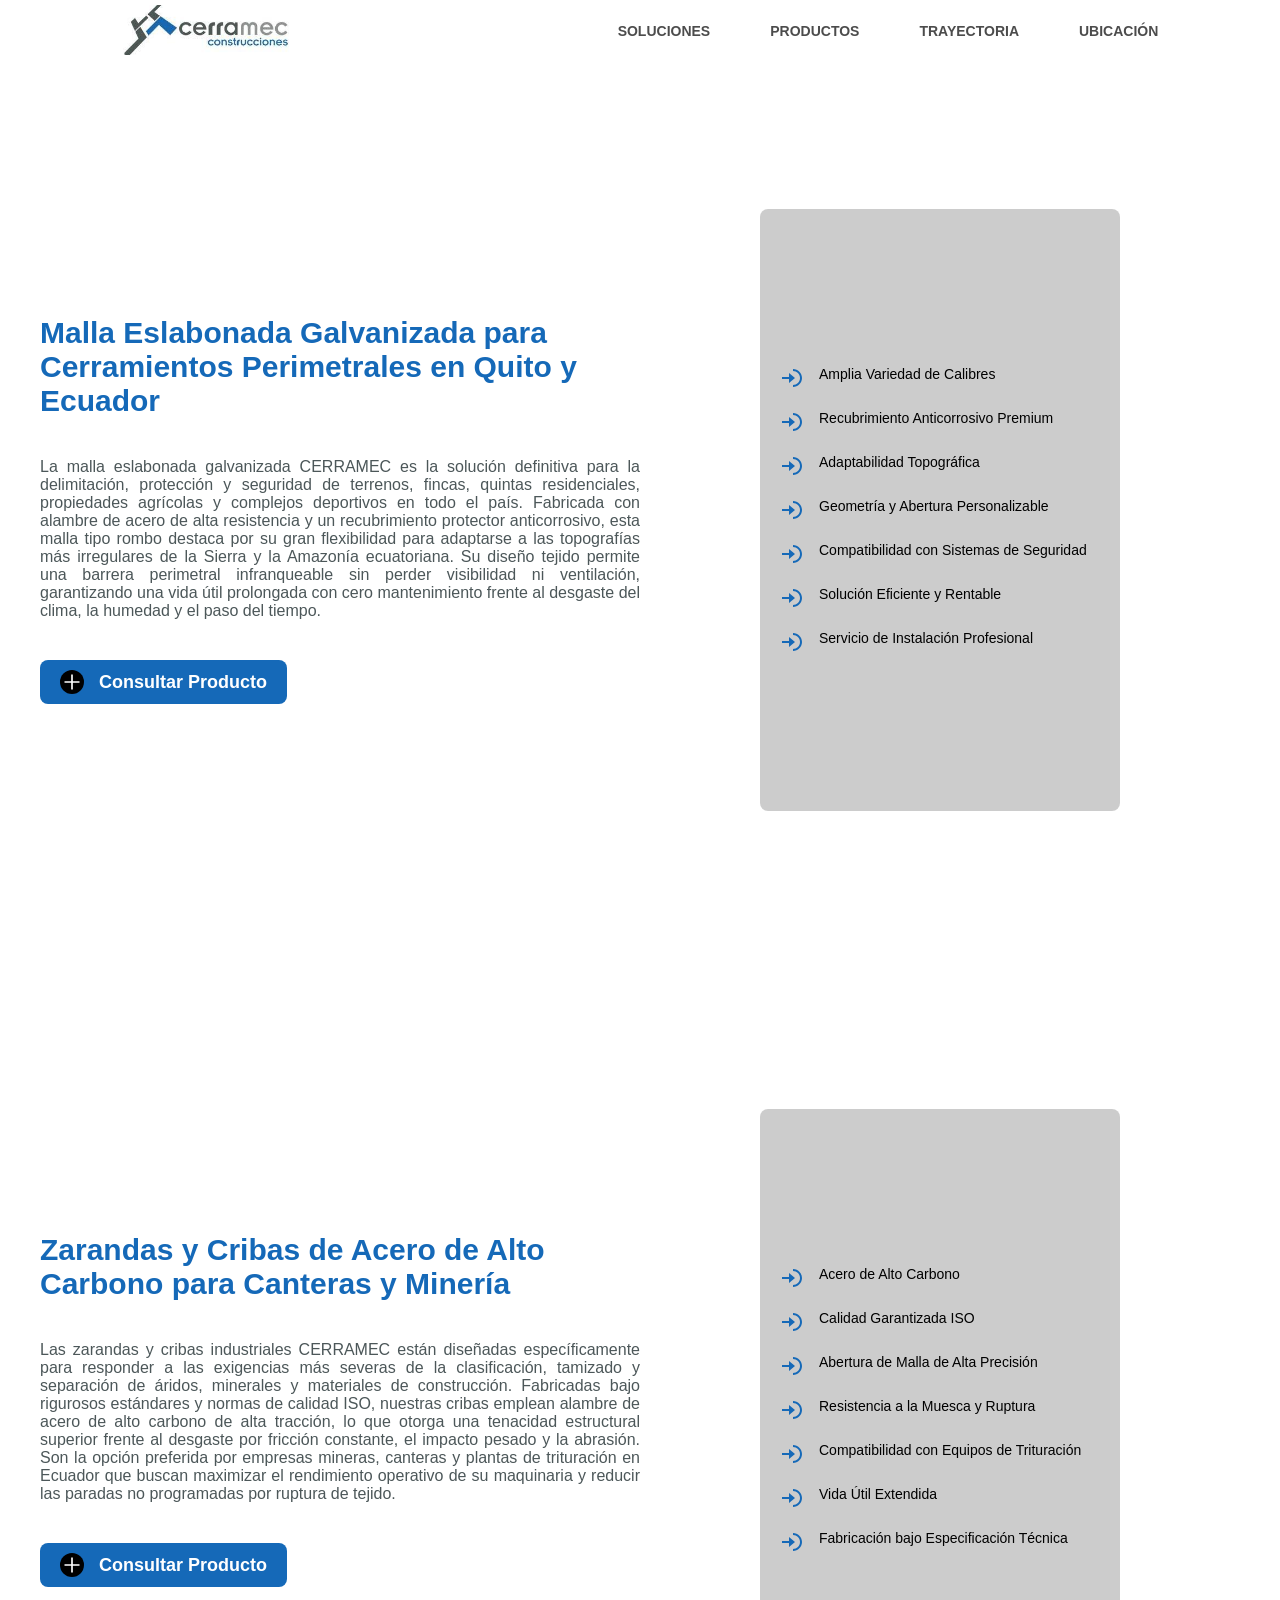
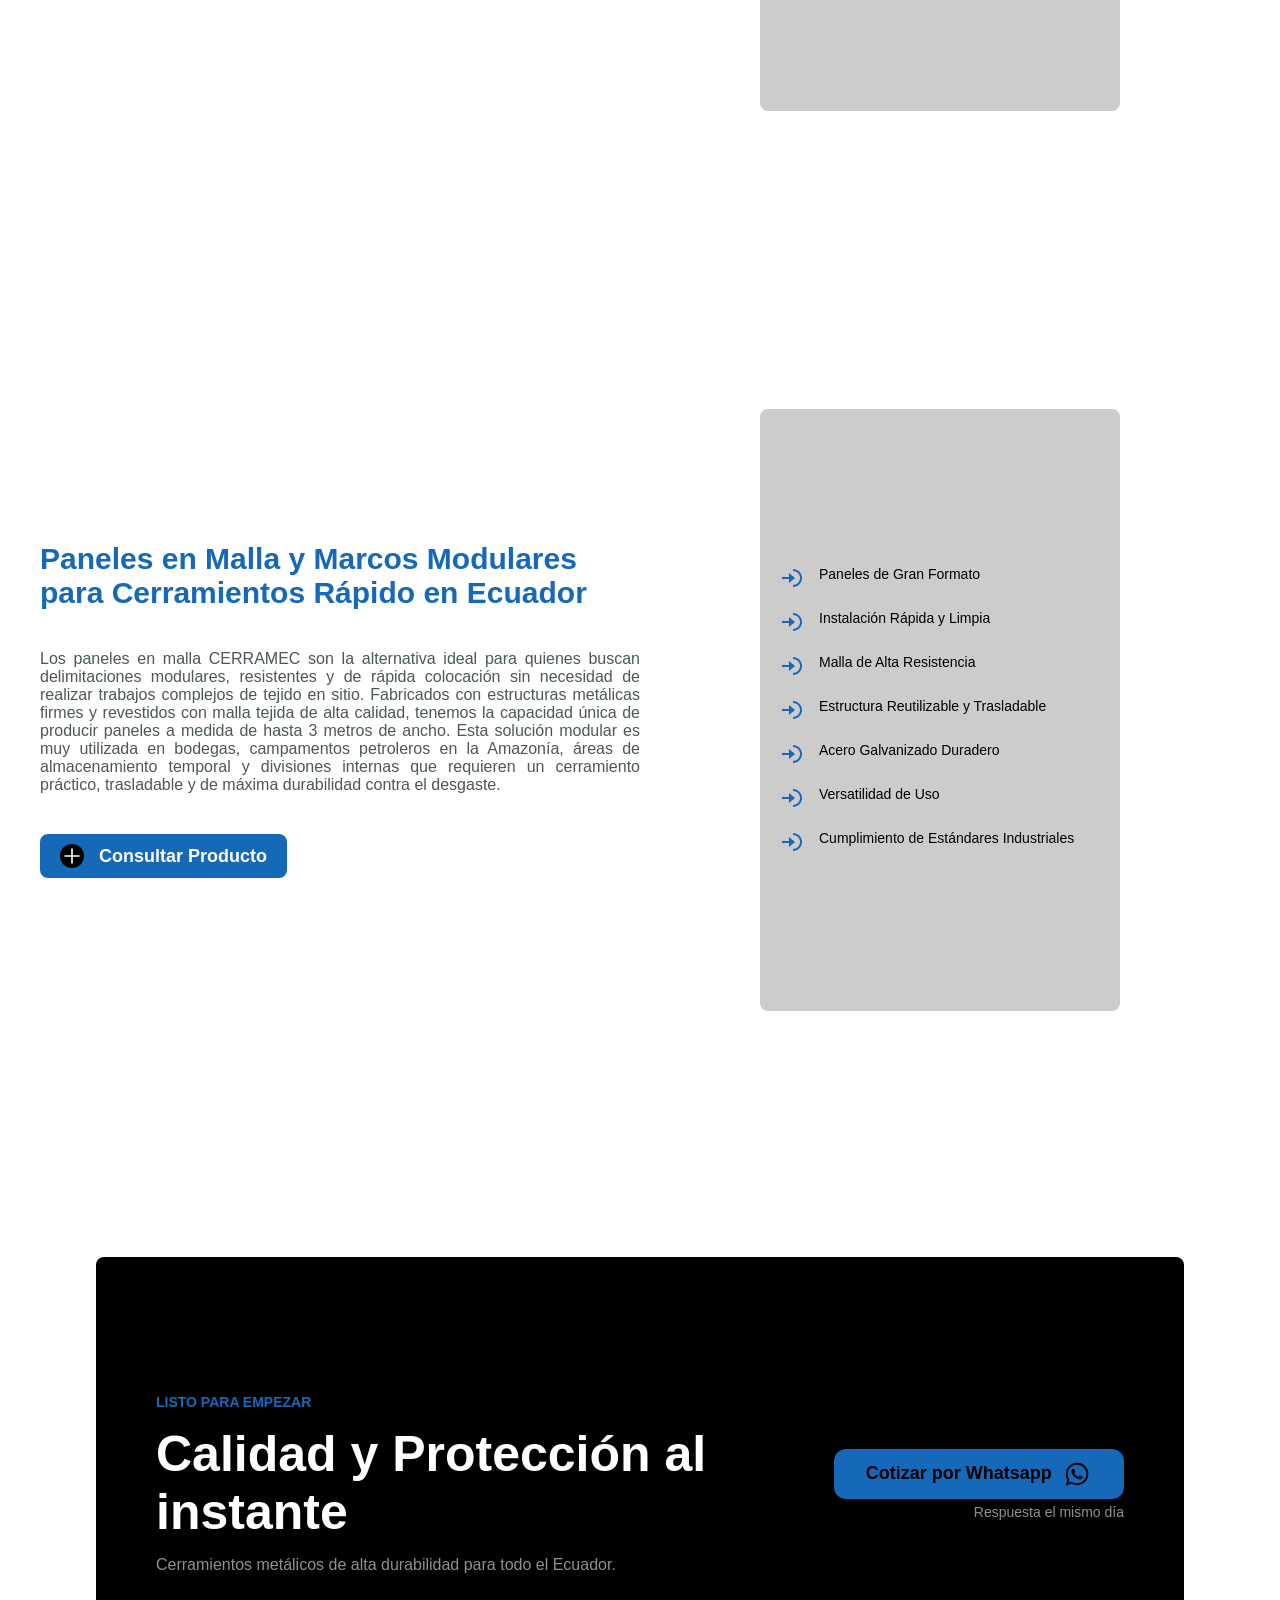
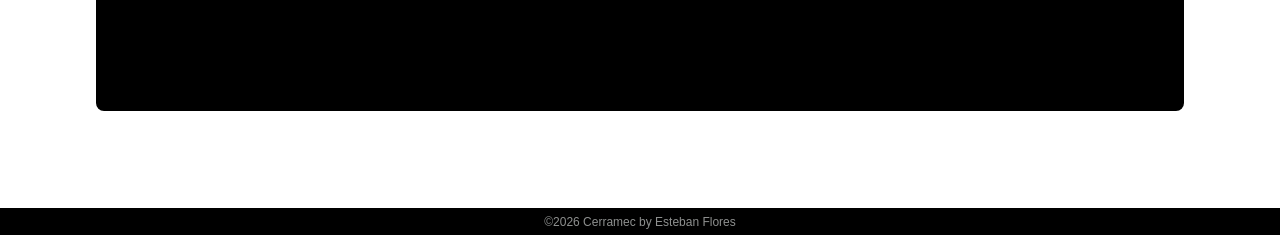
<file: pages/productos.html>
<!DOCTYPE html>
<html lang="en">

<head>
    <meta charset="UTF-8">
    <meta name="viewport" content="width=device-width, initial-scale=1.0">
    <link rel="shortcut icon" href="../img/brand/cico.ico" type="image/x-icon">
    <link rel="stylesheet" href="../css/compound.css">
    <link rel="stylesheet" href="../css/productos.css">
    <title>CERRAMEC | Productos</title>
</head>

<body>
    <main>
        <nav class="navegador">
            <div class="brand">
                <img src="../img/brand/cerra brand.jpeg" alt="logo de Cerramec Construcciones">
            </div>
            <ul class="menu-nav">
                <li><a href="soluciones.html" class="selector">Soluciones</a></li>
                <li><a href="#" class="selector">Productos</a>
                    <ul class="dropdown">
                        <li class="drop"><a href="productos.html#malla" class="op-product">Mallas</a></li>
                        <li class="drop"><a href="productos.html#criba" class="op-product">Zarandas</a></li>
                        <li class="drop"><a href="productos.html#panel" class="op-product">Paneles</a></li>
                    </ul>
                </li>
                <li><a href="trayectoria.html" class="selector">Trayectoria</a></li>
                <li><a href="ubicacion.html" class="selector">Ubicación</a></li>

            </ul>
            <div class="menu-boton"><svg xmlns="http://www.w3.org/2000/svg" width="24" height="24" fill="currentColor"
                    viewBox="0 0 24 24">
                    <!--Boxicons v3.0.8 https://boxicons.com | License  https://docs.boxicons.com/free-->
                    <path
                        d="M5 3a2 2 0 1 0 0 4 2 2 0 1 0 0-4m7 0a2 2 0 1 0 0 4 2 2 0 1 0 0-4m7 0a2 2 0 1 0 0 4 2 2 0 1 0 0-4M5 10a2 2 0 1 0 0 4 2 2 0 1 0 0-4m7 0a2 2 0 1 0 0 4 2 2 0 1 0 0-4m7 0a2 2 0 1 0 0 4 2 2 0 1 0 0-4M5 17a2 2 0 1 0 0 4 2 2 0 1 0 0-4m7 0a2 2 0 1 0 0 4 2 2 0 1 0 0-4m7.33 0a2 2 0 1 0 0 4 2 2 0 1 0 0-4">
                    </path>
                </svg></div>
            <ul class="slidebar">
                <li><a href="soluciones.html">Soluciones</a></li>
                <li><a href="#">Productos</a>
                    <ul class="subdropdown">
                        <li class="subdrop"><a href="productos.html#malla">Mallas</a></li>
                        <li class="subdrop"><a href="productos.html#criba">Zarandas</a></li>
                        <li class="subdrop"><a href="productos.html#panel">Paneles</a></li>
                    </ul>
                </li>
                <li><a href="trayectoria.html">Trayectoria</a></li>
                <li><a href="ubicacion.html">Ubicación</a></li>
            </ul>
        </nav>
        <section class="product-section">
            <div class="producto" id="malla">
                <div class="product-left">
                    <h2 class="title">Malla Eslabonada Galvanizada para Cerramientos Perimetrales en Quito y Ecuador
                    </h2>
                    <p class="copy-product">La malla eslabonada galvanizada CERRAMEC es la solución definitiva para la
                        delimitación, protección y seguridad de terrenos, fincas, quintas residenciales, propiedades
                        agrícolas y complejos deportivos en todo el país. Fabricada con alambre de acero de alta
                        resistencia y un recubrimiento protector anticorrosivo, esta malla tipo rombo destaca por su
                        gran flexibilidad para adaptarse a las topografías más irregulares de la Sierra y la Amazonía
                        ecuatoriana. Su diseño tejido permite una barrera perimetral infranqueable sin perder
                        visibilidad ni ventilación, garantizando una vida útil prolongada con cero mantenimiento frente
                        al desgaste del clima, la humedad y el paso del tiempo.</p>
                    <a href="#" class="product-cta"><svg xmlns="http://www.w3.org/2000/svg" width="24" height="24"
                            fill="currentColor" viewBox="0 0 24 24">
                            <!--Boxicons v3.0.8 https://boxicons.com | License  https://docs.boxicons.com/free-->
                            <path d="M3 13h8v8h2v-8h8v-2h-8V3h-2v8H3z"></path>
                        </svg> Consultar Producto</a>
                </div>
                <div class="list">
                    <ul class="product-right">
                        <li><svg xmlns="http://www.w3.org/2000/svg" width="24" height="24" fill="currentColor"
                                viewBox="0 0 24 24">
                                <!--Boxicons v3.0.8 https://boxicons.com | License  https://docs.boxicons.com/free-->
                                <path d="m9 17 6-5-6-5v4H2v2h7z"></path>
                                <path d="M13 3v2c3.86 0 7 3.14 7 7s-3.14 7-7 7v2c4.96 0 9-4.04 9-9s-4.04-9-9-9"></path>
                            </svg>Amplia Variedad de Calibres</li>
                        <li><svg xmlns="http://www.w3.org/2000/svg" width="24" height="24" fill="currentColor"
                                viewBox="0 0 24 24">
                                <!--Boxicons v3.0.8 https://boxicons.com | License  https://docs.boxicons.com/free-->
                                <path d="m9 17 6-5-6-5v4H2v2h7z"></path>
                                <path d="M13 3v2c3.86 0 7 3.14 7 7s-3.14 7-7 7v2c4.96 0 9-4.04 9-9s-4.04-9-9-9"></path>
                            </svg>Recubrimiento Anticorrosivo Premium</li>
                        <li><svg xmlns="http://www.w3.org/2000/svg" width="24" height="24" fill="currentColor"
                                viewBox="0 0 24 24">
                                <!--Boxicons v3.0.8 https://boxicons.com | License  https://docs.boxicons.com/free-->
                                <path d="m9 17 6-5-6-5v4H2v2h7z"></path>
                                <path d="M13 3v2c3.86 0 7 3.14 7 7s-3.14 7-7 7v2c4.96 0 9-4.04 9-9s-4.04-9-9-9"></path>
                            </svg>Adaptabilidad Topográfica</li>
                        <li><svg xmlns="http://www.w3.org/2000/svg" width="24" height="24" fill="currentColor"
                                viewBox="0 0 24 24">
                                <!--Boxicons v3.0.8 https://boxicons.com | License  https://docs.boxicons.com/free-->
                                <path d="m9 17 6-5-6-5v4H2v2h7z"></path>
                                <path d="M13 3v2c3.86 0 7 3.14 7 7s-3.14 7-7 7v2c4.96 0 9-4.04 9-9s-4.04-9-9-9"></path>
                            </svg>Geometría y Abertura Personalizable</li>
                        <li><svg xmlns="http://www.w3.org/2000/svg" width="24" height="24" fill="currentColor"
                                viewBox="0 0 24 24">
                                <!--Boxicons v3.0.8 https://boxicons.com | License  https://docs.boxicons.com/free-->
                                <path d="m9 17 6-5-6-5v4H2v2h7z"></path>
                                <path d="M13 3v2c3.86 0 7 3.14 7 7s-3.14 7-7 7v2c4.96 0 9-4.04 9-9s-4.04-9-9-9"></path>
                            </svg>Compatibilidad con Sistemas de Seguridad</li>
                        <li><svg xmlns="http://www.w3.org/2000/svg" width="24" height="24" fill="currentColor"
                                viewBox="0 0 24 24">
                                <!--Boxicons v3.0.8 https://boxicons.com | License  https://docs.boxicons.com/free-->
                                <path d="m9 17 6-5-6-5v4H2v2h7z"></path>
                                <path d="M13 3v2c3.86 0 7 3.14 7 7s-3.14 7-7 7v2c4.96 0 9-4.04 9-9s-4.04-9-9-9"></path>
                            </svg>Solución Eficiente y Rentable</li>
                        <li><svg xmlns="http://www.w3.org/2000/svg" width="24" height="24" fill="currentColor"
                                viewBox="0 0 24 24">
                                <!--Boxicons v3.0.8 https://boxicons.com | License  https://docs.boxicons.com/free-->
                                <path d="m9 17 6-5-6-5v4H2v2h7z"></path>
                                <path d="M13 3v2c3.86 0 7 3.14 7 7s-3.14 7-7 7v2c4.96 0 9-4.04 9-9s-4.04-9-9-9"></path>
                            </svg>Servicio de Instalación Profesional</li>
                    </ul>
                </div>
            </div>
            <div class="producto" id="criba">
                <div class="product-left">
                    <h2 class="title">Zarandas y Cribas de Acero de Alto Carbono para Canteras y Minería</h2>
                    <p class="copy-product">Las zarandas y cribas industriales CERRAMEC están diseñadas específicamente
                        para responder a las exigencias más severas de la clasificación, tamizado y separación de
                        áridos, minerales y materiales de construcción. Fabricadas bajo rigurosos estándares y normas de
                        calidad ISO, nuestras cribas emplean alambre de acero de alto carbono de alta tracción, lo que
                        otorga una tenacidad estructural superior frente al desgaste por fricción constante, el impacto
                        pesado y la abrasión. Son la opción preferida por empresas mineras, canteras y plantas de
                        trituración en Ecuador que buscan maximizar el rendimiento operativo de su maquinaria y reducir
                        las paradas no programadas por ruptura de tejido.</p>
                    <a href="#" class="product-cta"><svg xmlns="http://www.w3.org/2000/svg" width="24" height="24"
                            fill="currentColor" viewBox="0 0 24 24">
                            <!--Boxicons v3.0.8 https://boxicons.com | License  https://docs.boxicons.com/free-->
                            <path d="M3 13h8v8h2v-8h8v-2h-8V3h-2v8H3z"></path>
                        </svg> Consultar Producto</a>
                </div>
                <div class="list">
                    <ul class="product-right">
                        <li><svg xmlns="http://www.w3.org/2000/svg" width="24" height="24" fill="currentColor"
                                viewBox="0 0 24 24">
                                <!--Boxicons v3.0.8 https://boxicons.com | License  https://docs.boxicons.com/free-->
                                <path d="m9 17 6-5-6-5v4H2v2h7z"></path>
                                <path d="M13 3v2c3.86 0 7 3.14 7 7s-3.14 7-7 7v2c4.96 0 9-4.04 9-9s-4.04-9-9-9"></path>
                            </svg>Acero de Alto Carbono</li>
                        <li><svg xmlns="http://www.w3.org/2000/svg" width="24" height="24" fill="currentColor"
                                viewBox="0 0 24 24">
                                <!--Boxicons v3.0.8 https://boxicons.com | License  https://docs.boxicons.com/free-->
                                <path d="m9 17 6-5-6-5v4H2v2h7z"></path>
                                <path d="M13 3v2c3.86 0 7 3.14 7 7s-3.14 7-7 7v2c4.96 0 9-4.04 9-9s-4.04-9-9-9"></path>
                            </svg>Calidad Garantizada ISO</li>
                        <li><svg xmlns="http://www.w3.org/2000/svg" width="24" height="24" fill="currentColor"
                                viewBox="0 0 24 24">
                                <!--Boxicons v3.0.8 https://boxicons.com | License  https://docs.boxicons.com/free-->
                                <path d="m9 17 6-5-6-5v4H2v2h7z"></path>
                                <path d="M13 3v2c3.86 0 7 3.14 7 7s-3.14 7-7 7v2c4.96 0 9-4.04 9-9s-4.04-9-9-9"></path>
                            </svg>Abertura de Malla de Alta Precisión</li>
                        <li><svg xmlns="http://www.w3.org/2000/svg" width="24" height="24" fill="currentColor"
                                viewBox="0 0 24 24">
                                <!--Boxicons v3.0.8 https://boxicons.com | License  https://docs.boxicons.com/free-->
                                <path d="m9 17 6-5-6-5v4H2v2h7z"></path>
                                <path d="M13 3v2c3.86 0 7 3.14 7 7s-3.14 7-7 7v2c4.96 0 9-4.04 9-9s-4.04-9-9-9"></path>
                            </svg>Resistencia a la Muesca y Ruptura</li>
                        <li><svg xmlns="http://www.w3.org/2000/svg" width="24" height="24" fill="currentColor"
                                viewBox="0 0 24 24">
                                <!--Boxicons v3.0.8 https://boxicons.com | License  https://docs.boxicons.com/free-->
                                <path d="m9 17 6-5-6-5v4H2v2h7z"></path>
                                <path d="M13 3v2c3.86 0 7 3.14 7 7s-3.14 7-7 7v2c4.96 0 9-4.04 9-9s-4.04-9-9-9"></path>
                            </svg>Compatibilidad con Equipos de Trituración</li>
                        <li><svg xmlns="http://www.w3.org/2000/svg" width="24" height="24" fill="currentColor"
                                viewBox="0 0 24 24">
                                <!--Boxicons v3.0.8 https://boxicons.com | License  https://docs.boxicons.com/free-->
                                <path d="m9 17 6-5-6-5v4H2v2h7z"></path>
                                <path d="M13 3v2c3.86 0 7 3.14 7 7s-3.14 7-7 7v2c4.96 0 9-4.04 9-9s-4.04-9-9-9"></path>
                            </svg>Vida Útil Extendida</li>
                        <li><svg xmlns="http://www.w3.org/2000/svg" width="24" height="24" fill="currentColor"
                                viewBox="0 0 24 24">
                                <!--Boxicons v3.0.8 https://boxicons.com | License  https://docs.boxicons.com/free-->
                                <path d="m9 17 6-5-6-5v4H2v2h7z"></path>
                                <path d="M13 3v2c3.86 0 7 3.14 7 7s-3.14 7-7 7v2c4.96 0 9-4.04 9-9s-4.04-9-9-9"></path>
                            </svg>Fabricación bajo Especificación Técnica</li>
                    </ul>
                </div>
            </div>
            <div class="producto" id="panel">
                <div class="product-left">
                    <h2 class="title">Paneles en Malla y Marcos Modulares para Cerramientos Rápido en Ecuador</h2>
                    <p class="copy-product">Los paneles en malla CERRAMEC son la alternativa ideal para quienes buscan
                        delimitaciones modulares, resistentes y de rápida colocación sin necesidad de realizar trabajos
                        complejos de tejido en sitio. Fabricados con estructuras metálicas firmes y revestidos con malla
                        tejida de alta calidad, tenemos la capacidad única de producir paneles a medida de hasta 3
                        metros de ancho. Esta solución modular es muy utilizada en bodegas, campamentos petroleros en la
                        Amazonía, áreas de almacenamiento temporal y divisiones internas que requieren un cerramiento
                        práctico, trasladable y de máxima durabilidad contra el desgaste.</p>
                    <a href="#" class="product-cta"><svg xmlns="http://www.w3.org/2000/svg" width="24" height="24"
                            fill="currentColor" viewBox="0 0 24 24">
                            <!--Boxicons v3.0.8 https://boxicons.com | License  https://docs.boxicons.com/free-->
                            <path d="M3 13h8v8h2v-8h8v-2h-8V3h-2v8H3z"></path>
                        </svg> Consultar Producto</a>
                </div>
                <div class="list">
                    <ul class="product-right">
                        <li><svg xmlns="http://www.w3.org/2000/svg" width="24" height="24" fill="currentColor"
                                viewBox="0 0 24 24">
                                <!--Boxicons v3.0.8 https://boxicons.com | License  https://docs.boxicons.com/free-->
                                <path d="m9 17 6-5-6-5v4H2v2h7z"></path>
                                <path d="M13 3v2c3.86 0 7 3.14 7 7s-3.14 7-7 7v2c4.96 0 9-4.04 9-9s-4.04-9-9-9"></path>
                            </svg>Paneles de Gran Formato</li>
                        <li><svg xmlns="http://www.w3.org/2000/svg" width="24" height="24" fill="currentColor"
                                viewBox="0 0 24 24">
                                <!--Boxicons v3.0.8 https://boxicons.com | License  https://docs.boxicons.com/free-->
                                <path d="m9 17 6-5-6-5v4H2v2h7z"></path>
                                <path d="M13 3v2c3.86 0 7 3.14 7 7s-3.14 7-7 7v2c4.96 0 9-4.04 9-9s-4.04-9-9-9"></path>
                            </svg>Instalación Rápida y Limpia</li>
                        <li><svg xmlns="http://www.w3.org/2000/svg" width="24" height="24" fill="currentColor"
                                viewBox="0 0 24 24">
                                <!--Boxicons v3.0.8 https://boxicons.com | License  https://docs.boxicons.com/free-->
                                <path d="m9 17 6-5-6-5v4H2v2h7z"></path>
                                <path d="M13 3v2c3.86 0 7 3.14 7 7s-3.14 7-7 7v2c4.96 0 9-4.04 9-9s-4.04-9-9-9"></path>
                            </svg>Malla de Alta Resistencia</li>
                        <li><svg xmlns="http://www.w3.org/2000/svg" width="24" height="24" fill="currentColor"
                                viewBox="0 0 24 24">
                                <!--Boxicons v3.0.8 https://boxicons.com | License  https://docs.boxicons.com/free-->
                                <path d="m9 17 6-5-6-5v4H2v2h7z"></path>
                                <path d="M13 3v2c3.86 0 7 3.14 7 7s-3.14 7-7 7v2c4.96 0 9-4.04 9-9s-4.04-9-9-9"></path>
                            </svg>Estructura Reutilizable y Trasladable</li>
                        <li><svg xmlns="http://www.w3.org/2000/svg" width="24" height="24" fill="currentColor"
                                viewBox="0 0 24 24">
                                <!--Boxicons v3.0.8 https://boxicons.com | License  https://docs.boxicons.com/free-->
                                <path d="m9 17 6-5-6-5v4H2v2h7z"></path>
                                <path d="M13 3v2c3.86 0 7 3.14 7 7s-3.14 7-7 7v2c4.96 0 9-4.04 9-9s-4.04-9-9-9"></path>
                            </svg>Acero Galvanizado Duradero</li>
                        <li><svg xmlns="http://www.w3.org/2000/svg" width="24" height="24" fill="currentColor"
                                viewBox="0 0 24 24">
                                <!--Boxicons v3.0.8 https://boxicons.com | License  https://docs.boxicons.com/free-->
                                <path d="m9 17 6-5-6-5v4H2v2h7z"></path>
                                <path d="M13 3v2c3.86 0 7 3.14 7 7s-3.14 7-7 7v2c4.96 0 9-4.04 9-9s-4.04-9-9-9"></path>
                            </svg>Versatilidad de Uso</li>
                        <li><svg xmlns="http://www.w3.org/2000/svg" width="24" height="24" fill="currentColor"
                                viewBox="0 0 24 24">
                                <!--Boxicons v3.0.8 https://boxicons.com | License  https://docs.boxicons.com/free-->
                                <path d="m9 17 6-5-6-5v4H2v2h7z"></path>
                                <path d="M13 3v2c3.86 0 7 3.14 7 7s-3.14 7-7 7v2c4.96 0 9-4.04 9-9s-4.04-9-9-9"></path>
                            </svg>Cumplimiento de Estándares Industriales</li>
                    </ul>
                </div>
            </div>
        </section>

        <footer class="footer-section">
            <div class="subfooter">
                <div class="card-footer">
                    <div class="left-footer">
                        <p class="clap"> Listo para empezar
                        </p>
                        <h3 class="title">Calidad y Protección al instante</h3>
                        <p class="descrip">Cerramientos metálicos de alta durabilidad para todo el Ecuador.
                        </p>
                    </div>
                    <div class="right-footer">
                        <a href="https://wa.me/593994914872" class="cta-footer" target="_blank">Cotizar por Whatsapp
                            <svg xmlns="http://www.w3.org/2000/svg" width="24" height="24" fill="currentColor"
                                viewBox="0 0 24 24">
                                <!--Boxicons v3.0.8 https://boxicons.com | License  https://docs.boxicons.com/free-->
                                <path fill-rule="evenodd"
                                    d="M18.403 5.633A8.92 8.92 0 0 0 12.053 3c-4.948 0-8.976 4.027-8.978 8.977 0 1.582.413 3.126 1.198 4.488L3 21.116l4.759-1.249a9 9 0 0 0 4.29 1.093h.004c4.947 0 8.975-4.027 8.977-8.977a8.93 8.93 0 0 0-2.627-6.35m-6.35 13.812h-.003a7.45 7.45 0 0 1-3.798-1.041l-.272-.162-2.824.741.753-2.753-.177-.282a7.45 7.45 0 0 1-1.141-3.971c.002-4.114 3.349-7.461 7.465-7.461a7.4 7.4 0 0 1 5.275 2.188 7.42 7.42 0 0 1 2.183 5.279c-.002 4.114-3.349 7.462-7.461 7.462m4.093-5.589c-.225-.113-1.327-.655-1.533-.73s-.354-.112-.504.112-.58.729-.711.879-.262.168-.486.056-.947-.349-1.804-1.113c-.667-.595-1.117-1.329-1.248-1.554s-.014-.346.099-.458c.101-.1.224-.262.336-.393s.149-.224.224-.374.038-.281-.019-.393c-.056-.113-.505-1.217-.692-1.666-.181-.435-.366-.377-.504-.383a10 10 0 0 0-.429-.008.83.83 0 0 0-.599.28c-.206.225-.785.767-.785 1.871s.804 2.171.916 2.321 1.582 2.415 3.832 3.387c.536.231.954.369 1.279.473.537.171 1.026.146 1.413.089.431-.064 1.327-.542 1.514-1.066s.187-.973.131-1.067-.207-.151-.43-.263"
                                    clip-rule="evenodd"></path>
                            </svg></a>
                        <p class="subcta">Respuesta el mismo día</p>
                    </div>
                </div>
            </div>
            <div class="copyright">
                <p>&copy;2026 Cerramec by Esteban Flores</p>
            </div>
        </footer>
    </main>
    <script src="../js/compound.js"></script>
    <script src="#"></script>
</body>

</html>
</file>
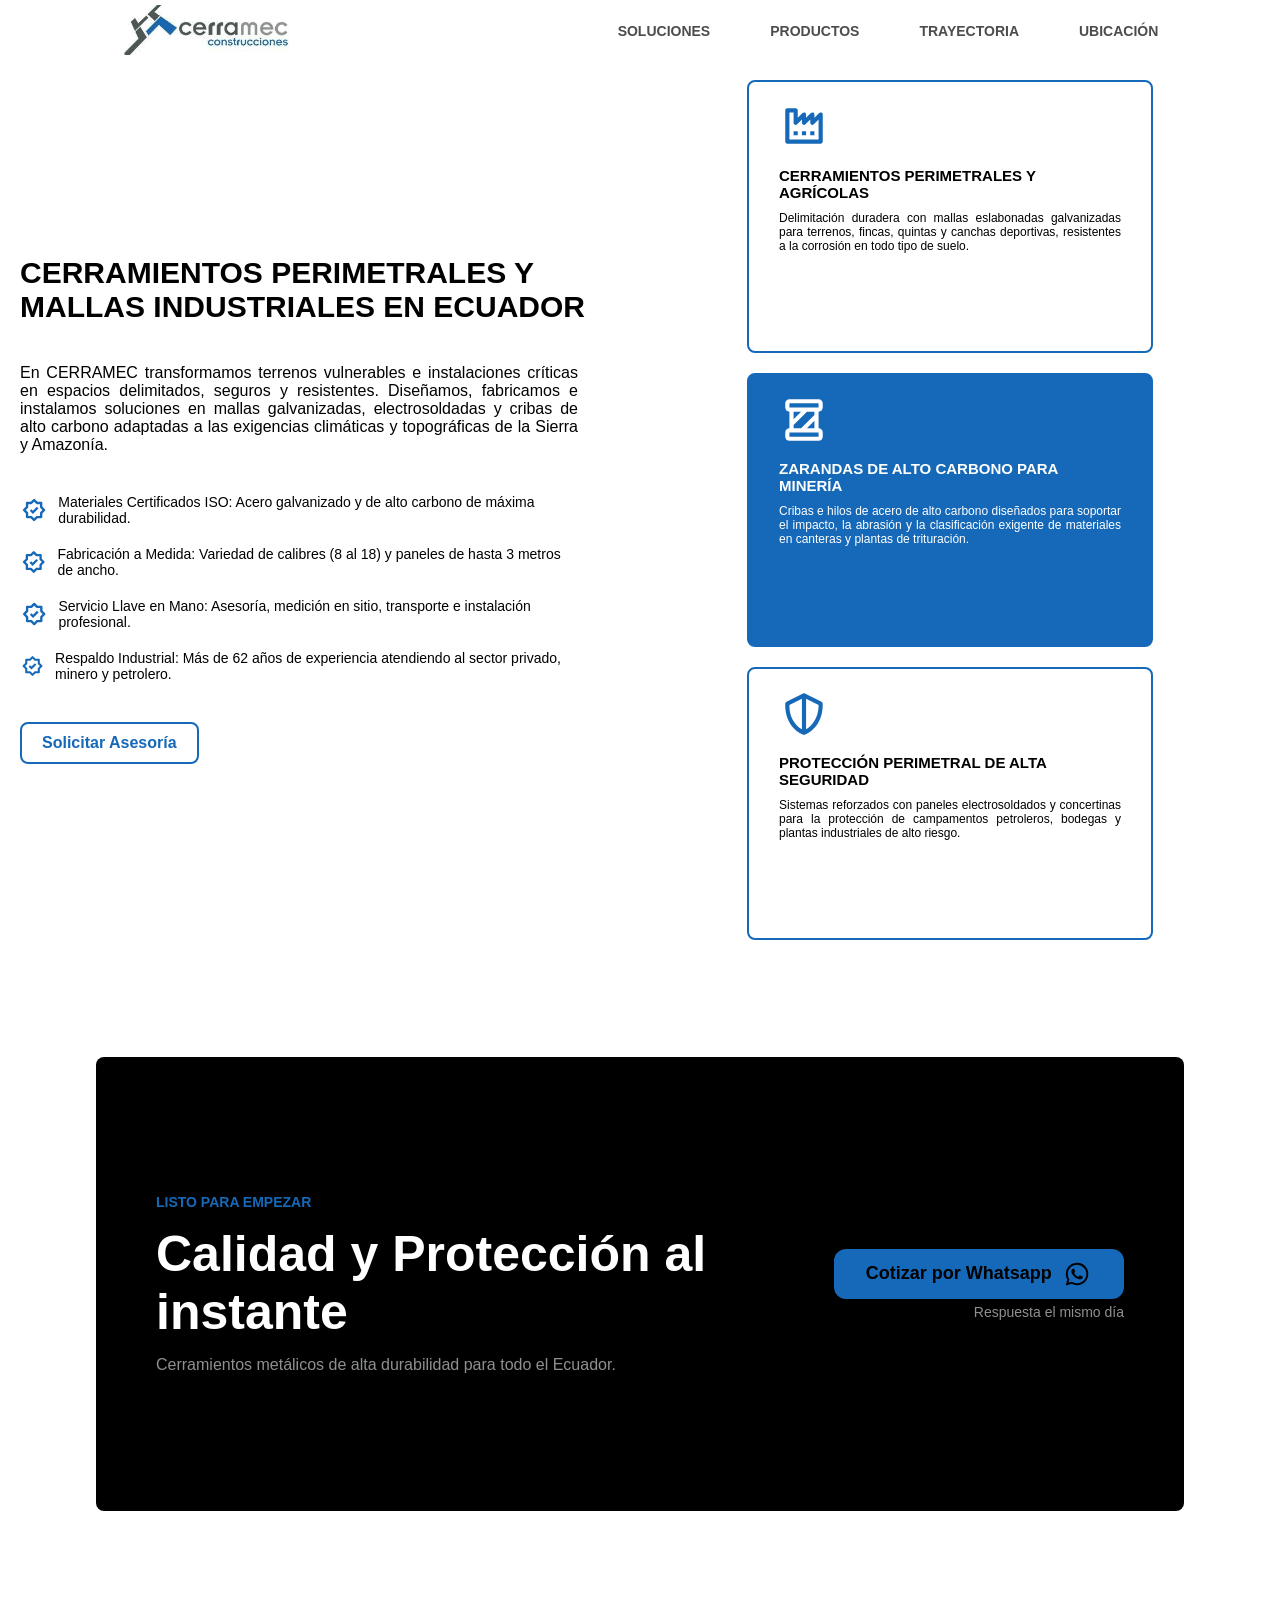
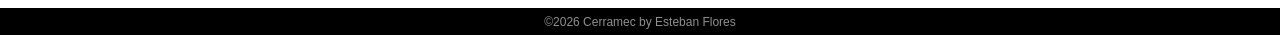
<file: pages/soluciones.html>
<!DOCTYPE html>
<html lang="en">

<head>
    <meta charset="UTF-8">
    <meta name="viewport" content="width=device-width, initial-scale=1.0">
    <link rel="shortcut icon" href="../img/brand/cico.ico" type="image/x-icon">
    <link rel="stylesheet" href="../css/compound.css">
    <link rel="stylesheet" href="../css/solu.css">
    <title>CERRAMEC | Soluciones</title>
</head>

<body>
    <main>
        <nav class="navegador">
            <div class="brand">
                <img src="../img/brand/cerra brand.jpeg" alt="logo de Cerramec Construcciones">
            </div>
            <ul class="menu-nav">
                <li><a href="soluciones.html" class="selector">Soluciones</a></li>
                <li><a href="#" class="selector">Productos</a>
                    <ul class="dropdown">
                        <li class="drop"><a href="productos.html#malla" class="op-product">Mallas</a></li>
                        <li class="drop"><a href="productos.html#criba" class="op-product">Zarandas</a></li>
                        <li class="drop"><a href="productos.html#panel" class="op-product">Paneles</a></li>
                    </ul>
                </li>
                <li><a href="trayectoria.html" class="selector">Trayectoria</a></li>
                <li><a href="ubicacion.html" class="selector">Ubicación</a></li>

            </ul>
            <div class="menu-boton"><svg xmlns="http://www.w3.org/2000/svg" width="24" height="24" fill="currentColor"
                    viewBox="0 0 24 24">
                    <!--Boxicons v3.0.8 https://boxicons.com | License  https://docs.boxicons.com/free-->
                    <path
                        d="M5 3a2 2 0 1 0 0 4 2 2 0 1 0 0-4m7 0a2 2 0 1 0 0 4 2 2 0 1 0 0-4m7 0a2 2 0 1 0 0 4 2 2 0 1 0 0-4M5 10a2 2 0 1 0 0 4 2 2 0 1 0 0-4m7 0a2 2 0 1 0 0 4 2 2 0 1 0 0-4m7 0a2 2 0 1 0 0 4 2 2 0 1 0 0-4M5 17a2 2 0 1 0 0 4 2 2 0 1 0 0-4m7 0a2 2 0 1 0 0 4 2 2 0 1 0 0-4m7.33 0a2 2 0 1 0 0 4 2 2 0 1 0 0-4">
                    </path>
                </svg></div>
            <ul class="slidebar">
                <li><a href="soluciones.html">Soluciones</a></li>
                <li><a href="#">Productos</a>
                    <ul class="subdropdown">
                        <li class="subdrop"><a href="productos.html#malla">Mallas</a></li>
                        <li class="subdrop"><a href="productos.html#criba">Zarandas</a></li>
                        <li class="subdrop"><a href="productos.html#panel">Paneles</a></li>
                    </ul>
                </li>
                <li><a href="trayectoria.html">Trayectoria</a></li>
                <li><a href="ubicacion.html">Ubicación</a></li>
            </ul>
        </nav>
        <section class="main-section">
            <div class="main-left">
                <h1 class="title">Cerramientos Perimetrales y Mallas Industriales en Ecuador</h1>
                <p class="main-copy">En CERRAMEC transformamos terrenos vulnerables e instalaciones críticas en espacios
                    delimitados, seguros y resistentes. Diseñamos, fabricamos e instalamos soluciones en mallas
                    galvanizadas, electrosoldadas y cribas de alto carbono adaptadas a las exigencias climáticas y
                    topográficas de la Sierra y Amazonía.</p>
                <ul>
                    <li class="feature"><svg xmlns="http://www.w3.org/2000/svg" width="24" height="24"
                            fill="currentColor" viewBox="0 0 24 24">
                            <!--Boxicons v3.0.8 https://boxicons.com | License  https://docs.boxicons.com/free-->
                            <path
                                d="M19 9.09V6c0-.55-.45-1-1-1h-3.09L12.7 2.79a.996.996 0 0 0-1.41 0L9.08 5H5.99c-.55 0-1 .45-1 1v3.09L2.78 11.3a.996.996 0 0 0 0 1.41l2.21 2.21v3.09c0 .55.45 1 1 1h3.09l2.21 2.21c.2.2.45.29.71.29s.51-.1.71-.29l2.21-2.21h3.09c.55 0 1-.45 1-1v-3.09l2.21-2.21a.996.996 0 0 0 0-1.41l-2.21-2.21Zm-1.71 4.71a1 1 0 0 0-.29.71v2.5h-2.5c-.27 0-.52.11-.71.29L12 19.09l-1.79-1.79a1 1 0 0 0-.71-.29H7v-2.5c0-.27-.11-.52-.29-.71l-1.79-1.79 1.79-1.79A1 1 0 0 0 7 9.51v-2.5h2.5c.27 0 .52-.11.71-.29L12 4.93l1.79 1.79c.19.19.44.29.71.29H17v2.5c0 .27.11.52.29.71l1.79 1.79z">
                            </path>
                            <path d="m11 12.59-1.29-1.3-1.42 1.42 2.71 2.7 4.71-4.7-1.42-1.42z"></path>
                        </svg>Materiales Certificados ISO: Acero galvanizado y de alto carbono de máxima
                        durabilidad.</li>
                    <li class="feature"><svg xmlns="http://www.w3.org/2000/svg" width="24" height="24"
                            fill="currentColor" viewBox="0 0 24 24">
                            <!--Boxicons v3.0.8 https://boxicons.com | License  https://docs.boxicons.com/free-->
                            <path
                                d="M19 9.09V6c0-.55-.45-1-1-1h-3.09L12.7 2.79a.996.996 0 0 0-1.41 0L9.08 5H5.99c-.55 0-1 .45-1 1v3.09L2.78 11.3a.996.996 0 0 0 0 1.41l2.21 2.21v3.09c0 .55.45 1 1 1h3.09l2.21 2.21c.2.2.45.29.71.29s.51-.1.71-.29l2.21-2.21h3.09c.55 0 1-.45 1-1v-3.09l2.21-2.21a.996.996 0 0 0 0-1.41l-2.21-2.21Zm-1.71 4.71a1 1 0 0 0-.29.71v2.5h-2.5c-.27 0-.52.11-.71.29L12 19.09l-1.79-1.79a1 1 0 0 0-.71-.29H7v-2.5c0-.27-.11-.52-.29-.71l-1.79-1.79 1.79-1.79A1 1 0 0 0 7 9.51v-2.5h2.5c.27 0 .52-.11.71-.29L12 4.93l1.79 1.79c.19.19.44.29.71.29H17v2.5c0 .27.11.52.29.71l1.79 1.79z">
                            </path>
                            <path d="m11 12.59-1.29-1.3-1.42 1.42 2.71 2.7 4.71-4.7-1.42-1.42z"></path>
                        </svg>Fabricación a Medida: Variedad de calibres (8 al 18) y paneles de hasta 3 metros
                        de ancho.</li>
                    <li class="feature"><svg xmlns="http://www.w3.org/2000/svg" width="24" height="24"
                            fill="currentColor" viewBox="0 0 24 24">
                            <!--Boxicons v3.0.8 https://boxicons.com | License  https://docs.boxicons.com/free-->
                            <path
                                d="M19 9.09V6c0-.55-.45-1-1-1h-3.09L12.7 2.79a.996.996 0 0 0-1.41 0L9.08 5H5.99c-.55 0-1 .45-1 1v3.09L2.78 11.3a.996.996 0 0 0 0 1.41l2.21 2.21v3.09c0 .55.45 1 1 1h3.09l2.21 2.21c.2.2.45.29.71.29s.51-.1.71-.29l2.21-2.21h3.09c.55 0 1-.45 1-1v-3.09l2.21-2.21a.996.996 0 0 0 0-1.41l-2.21-2.21Zm-1.71 4.71a1 1 0 0 0-.29.71v2.5h-2.5c-.27 0-.52.11-.71.29L12 19.09l-1.79-1.79a1 1 0 0 0-.71-.29H7v-2.5c0-.27-.11-.52-.29-.71l-1.79-1.79 1.79-1.79A1 1 0 0 0 7 9.51v-2.5h2.5c.27 0 .52-.11.71-.29L12 4.93l1.79 1.79c.19.19.44.29.71.29H17v2.5c0 .27.11.52.29.71l1.79 1.79z">
                            </path>
                            <path d="m11 12.59-1.29-1.3-1.42 1.42 2.71 2.7 4.71-4.7-1.42-1.42z"></path>
                        </svg>Servicio Llave en Mano: Asesoría, medición en sitio, transporte e instalación
                        profesional.</li>
                    <li class="feature"><svg xmlns="http://www.w3.org/2000/svg" width="24" height="24"
                            fill="currentColor" viewBox="0 0 24 24">
                            <!--Boxicons v3.0.8 https://boxicons.com | License  https://docs.boxicons.com/free-->
                            <path
                                d="M19 9.09V6c0-.55-.45-1-1-1h-3.09L12.7 2.79a.996.996 0 0 0-1.41 0L9.08 5H5.99c-.55 0-1 .45-1 1v3.09L2.78 11.3a.996.996 0 0 0 0 1.41l2.21 2.21v3.09c0 .55.45 1 1 1h3.09l2.21 2.21c.2.2.45.29.71.29s.51-.1.71-.29l2.21-2.21h3.09c.55 0 1-.45 1-1v-3.09l2.21-2.21a.996.996 0 0 0 0-1.41l-2.21-2.21Zm-1.71 4.71a1 1 0 0 0-.29.71v2.5h-2.5c-.27 0-.52.11-.71.29L12 19.09l-1.79-1.79a1 1 0 0 0-.71-.29H7v-2.5c0-.27-.11-.52-.29-.71l-1.79-1.79 1.79-1.79A1 1 0 0 0 7 9.51v-2.5h2.5c.27 0 .52-.11.71-.29L12 4.93l1.79 1.79c.19.19.44.29.71.29H17v2.5c0 .27.11.52.29.71l1.79 1.79z">
                            </path>
                            <path d="m11 12.59-1.29-1.3-1.42 1.42 2.71 2.7 4.71-4.7-1.42-1.42z"></path>
                        </svg>Respaldo Industrial: Más de 62 años de experiencia atendiendo al sector privado,
                        minero y petrolero.</li>
                </ul>
                <a href="#" class="main-cta">Solicitar Asesoría</a>
            </div>
            <div class="main-right">
                <div class="solucion">
                    <svg xmlns="http://www.w3.org/2000/svg" width="24" height="24" fill="currentColor"
                        viewBox="0 0 24 24">
                        <!--Boxicons v3.0.8 https://boxicons.com | License  https://docs.boxicons.com/free-->
                        <path d="M11 14h2v2h-2zm4 0h2v2h-2zm-8 0h2v2H7z"></path>
                        <path
                            d="M8 3H4c-.55 0-1 .45-1 1v15c0 .55.45 1 1 1h16c.55 0 1-.45 1-1V6c0-.4-.24-.77-.62-.92a.99.99 0 0 0-1.09.22L17 7.59V6c0-.4-.24-.77-.62-.92a.98.98 0 0 0-1.09.22L13 7.59V6c0-.4-.24-.77-.62-.92a.99.99 0 0 0-1.09.22L9 7.59V4c0-.55-.45-1-1-1m3 5.41V10c0 .4.24.77.62.92.37.16.8.07 1.09-.22L15 8.41V10c0 .4.24.77.62.92.37.16.8.07 1.09-.22L19 8.41V18H5V5h2v5c0 .4.24.77.62.92.37.16.8.07 1.09-.22z">
                        </path>
                    </svg>
                    <h3 class="solucion-title">Cerramientos Perimetrales y Agrícolas</h3>
                    <p class="solucion-copy">Delimitación duradera con mallas eslabonadas galvanizadas para terrenos,
                        fincas, quintas y canchas deportivas, resistentes a la corrosión en todo tipo de suelo.</p>
                </div>
                <div class="solucion">
                    <svg xmlns="http://www.w3.org/2000/svg" width="24" height="24" fill="currentColor"
                        viewBox="0 0 24 24">
                        <!--Boxicons v3.0.8 https://boxicons.com | License  https://docs.boxicons.com/free-->
                        <path
                            d="M19 2H5c-1.1 0-2 .9-2 2v2c0 1.1.9 2 2 2v8c-1.1 0-2 .9-2 2v2c0 1.1.9 2 2 2h14c1.1 0 2-.9 2-2v-2c0-1.1-.9-2-2-2V8c1.1 0 2-.9 2-2V4c0-1.1-.9-2-2-2M7 8h3.59L7 11.59zm12 12H5v-2h14zm-5.59-4L17 12.41V16zM17 9.59 10.59 16H7v-1.59L13.41 8H17zM19 6H5V4h14z">
                        </path>
                    </svg>
                    <h3 class="solucion-title">Zarandas de Alto Carbono para Minería</h3>
                    <p class="solucion-copy">Cribas e hilos de acero de alto carbono diseñados para soportar el impacto,
                        la abrasión y la clasificación exigente de materiales en canteras y plantas de trituración.</p>
                </div>
                <div class="solucion">
                    <svg xmlns="http://www.w3.org/2000/svg" width="24" height="24" fill="currentColor"
                        viewBox="0 0 24 24">
                        <!--Boxicons v3.0.8 https://boxicons.com | License  https://docs.boxicons.com/free-->
                        <path
                            d="m20.42 6.11-7.97-4c-.28-.14-.62-.14-.9 0l-7.97 4c-.31.15-.51.45-.55.79-.01.11-.96 10.77 8.55 15.01a.98.98 0 0 0 .82 0c9.51-4.25 8.57-14.9 8.55-15.01a.98.98 0 0 0-.55-.79ZM5 7.64l6-3.01v14.73C5.24 15.91 4.95 9.55 5 7.65Zm8 11.71V4.62l6 3.01c.04 1.88-.3 8.28-6 11.71Z">
                        </path>
                    </svg>
                    <h3 class="solucion-title">Protección Perimetral de Alta Seguridad</h3>
                    <p class="solucion-copy">Sistemas reforzados con paneles electrosoldados y concertinas para la
                        protección de campamentos petroleros, bodegas y plantas industriales de alto riesgo.</p>
                </div>
            </div>
        </section>

        <footer class="footer-section">
            <div class="subfooter">
                <div class="card-footer">
                    <div class="left-footer">
                        <p class="clap"> Listo para empezar
                        </p>
                        <h3 class="title">Calidad y Protección al instante</h3>
                        <p class="descrip">Cerramientos metálicos de alta durabilidad para todo el Ecuador.
                        </p>
                    </div>
                    <div class="right-footer">
                        <a href="https://wa.me/593994914872" class="cta-footer" target="_blank">Cotizar por Whatsapp
                            <svg xmlns="http://www.w3.org/2000/svg" width="24" height="24" fill="currentColor"
                                viewBox="0 0 24 24">
                                <!--Boxicons v3.0.8 https://boxicons.com | License  https://docs.boxicons.com/free-->
                                <path fill-rule="evenodd"
                                    d="M18.403 5.633A8.92 8.92 0 0 0 12.053 3c-4.948 0-8.976 4.027-8.978 8.977 0 1.582.413 3.126 1.198 4.488L3 21.116l4.759-1.249a9 9 0 0 0 4.29 1.093h.004c4.947 0 8.975-4.027 8.977-8.977a8.93 8.93 0 0 0-2.627-6.35m-6.35 13.812h-.003a7.45 7.45 0 0 1-3.798-1.041l-.272-.162-2.824.741.753-2.753-.177-.282a7.45 7.45 0 0 1-1.141-3.971c.002-4.114 3.349-7.461 7.465-7.461a7.4 7.4 0 0 1 5.275 2.188 7.42 7.42 0 0 1 2.183 5.279c-.002 4.114-3.349 7.462-7.461 7.462m4.093-5.589c-.225-.113-1.327-.655-1.533-.73s-.354-.112-.504.112-.58.729-.711.879-.262.168-.486.056-.947-.349-1.804-1.113c-.667-.595-1.117-1.329-1.248-1.554s-.014-.346.099-.458c.101-.1.224-.262.336-.393s.149-.224.224-.374.038-.281-.019-.393c-.056-.113-.505-1.217-.692-1.666-.181-.435-.366-.377-.504-.383a10 10 0 0 0-.429-.008.83.83 0 0 0-.599.28c-.206.225-.785.767-.785 1.871s.804 2.171.916 2.321 1.582 2.415 3.832 3.387c.536.231.954.369 1.279.473.537.171 1.026.146 1.413.089.431-.064 1.327-.542 1.514-1.066s.187-.973.131-1.067-.207-.151-.43-.263"
                                    clip-rule="evenodd"></path>
                            </svg></a>
                        <p class="subcta">Respuesta el mismo día</p>
                    </div>
                </div>
            </div>
            <div class="copyright">
                <p>&copy;2026 Cerramec by Esteban Flores</p>
            </div>
        </footer>
    </main>
    <script src="../js/compound.js"></script>
    <script src="#"></script>
</body>

</html>
</file>
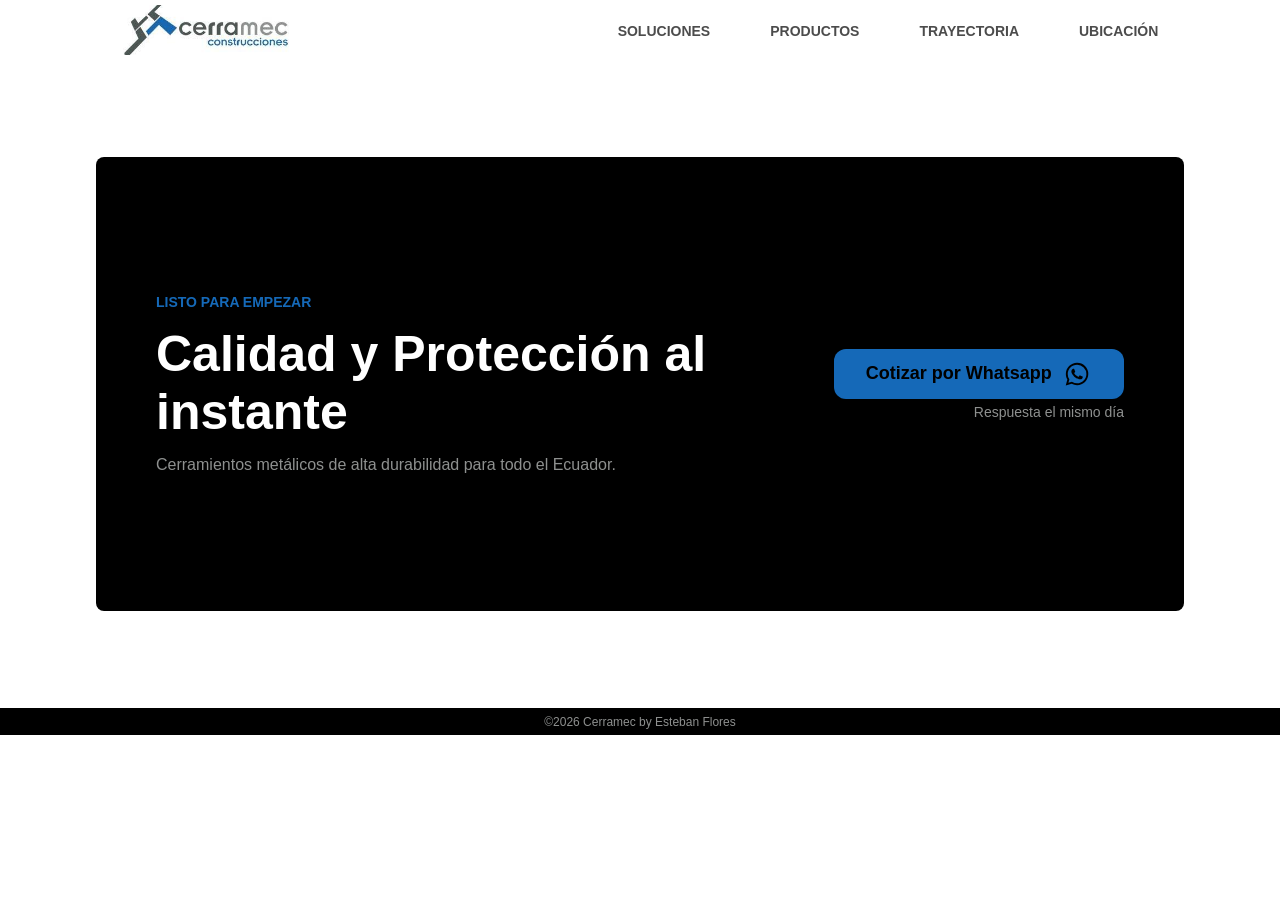
<file: pages/structure.html>
<!DOCTYPE html>
<html lang="en">

<head>
    <meta charset="UTF-8">
    <meta name="viewport" content="width=device-width, initial-scale=1.0">
    <link rel="shortcut icon" href="../img/brand/cico.ico" type="image/x-icon">
    <link rel="stylesheet" href="../css/compound.css">
    <link rel="stylesheet" href="#">
    <title>CERRAMEC | Name</title>
</head>

<body>
    <main>
        <nav class="navegador">
            <div class="brand">
                <img src="../img/brand/cerra brand.jpeg" alt="logo de Cerramec Construcciones">
            </div>
            <ul class="menu-nav">
                <li><a href="soluciones.html" class="selector">Soluciones</a></li>
                <li><a href="#" class="selector">Productos</a>
                    <ul class="dropdown">
                        <li class="drop"><a href="productos.html#malla" class="op-product">Mallas</a></li>
                        <li class="drop"><a href="productos.html#criba" class="op-product">Zarandas</a></li>
                        <li class="drop"><a href="productos.html#panel" class="op-product">Paneles</a></li>
                    </ul>
                </li>
                <li><a href="trayectoria.html" class="selector">Trayectoria</a></li>
                <li><a href="ubicacion.html" class="selector">Ubicación</a></li>

            </ul>
            <div class="menu-boton"><svg xmlns="http://www.w3.org/2000/svg" width="24" height="24" fill="currentColor"
                    viewBox="0 0 24 24">
                    <!--Boxicons v3.0.8 https://boxicons.com | License  https://docs.boxicons.com/free-->
                    <path
                        d="M5 3a2 2 0 1 0 0 4 2 2 0 1 0 0-4m7 0a2 2 0 1 0 0 4 2 2 0 1 0 0-4m7 0a2 2 0 1 0 0 4 2 2 0 1 0 0-4M5 10a2 2 0 1 0 0 4 2 2 0 1 0 0-4m7 0a2 2 0 1 0 0 4 2 2 0 1 0 0-4m7 0a2 2 0 1 0 0 4 2 2 0 1 0 0-4M5 17a2 2 0 1 0 0 4 2 2 0 1 0 0-4m7 0a2 2 0 1 0 0 4 2 2 0 1 0 0-4m7.33 0a2 2 0 1 0 0 4 2 2 0 1 0 0-4">
                    </path>
                </svg></div>
            <ul class="slidebar">
                <li><a href="soluciones.html">Soluciones</a></li>l>
                </li>
                <li><a href="#">Productos</a>
                    <ul class="subdropdown">
                        <li class="subdrop"><a href="productos.html#malla">Mallas</a></li>
                        <li class="subdrop"><a href="productos.html#criba">Zarandas</a></li>
                        <li class="subdrop"><a href="productos.html#panel">Paneles</a></li>
                    </ul>
                </li>
                <li><a href="trayectoria.html">Trayectoria</a></li>
                <li><a href="ubicacion.html">Ubicación</a></li>
            </ul>
        </nav>


        <footer class="footer-section">
            <div class="subfooter">
                <div class="card-footer">
                    <div class="left-footer">
                        <p class="clap"> Listo para empezar
                        </p>
                        <h3 class="title">Calidad y Protección al instante</h3>
                        <p class="descrip">Cerramientos metálicos de alta durabilidad para todo el Ecuador.
                        </p>
                    </div>
                    <div class="right-footer">
                        <a href="https://wa.me/593994914872" class="cta-footer" target="_blank">Cotizar por Whatsapp
                            <svg xmlns="http://www.w3.org/2000/svg" width="24" height="24" fill="currentColor"
                                viewBox="0 0 24 24">
                                <!--Boxicons v3.0.8 https://boxicons.com | License  https://docs.boxicons.com/free-->
                                <path fill-rule="evenodd"
                                    d="M18.403 5.633A8.92 8.92 0 0 0 12.053 3c-4.948 0-8.976 4.027-8.978 8.977 0 1.582.413 3.126 1.198 4.488L3 21.116l4.759-1.249a9 9 0 0 0 4.29 1.093h.004c4.947 0 8.975-4.027 8.977-8.977a8.93 8.93 0 0 0-2.627-6.35m-6.35 13.812h-.003a7.45 7.45 0 0 1-3.798-1.041l-.272-.162-2.824.741.753-2.753-.177-.282a7.45 7.45 0 0 1-1.141-3.971c.002-4.114 3.349-7.461 7.465-7.461a7.4 7.4 0 0 1 5.275 2.188 7.42 7.42 0 0 1 2.183 5.279c-.002 4.114-3.349 7.462-7.461 7.462m4.093-5.589c-.225-.113-1.327-.655-1.533-.73s-.354-.112-.504.112-.58.729-.711.879-.262.168-.486.056-.947-.349-1.804-1.113c-.667-.595-1.117-1.329-1.248-1.554s-.014-.346.099-.458c.101-.1.224-.262.336-.393s.149-.224.224-.374.038-.281-.019-.393c-.056-.113-.505-1.217-.692-1.666-.181-.435-.366-.377-.504-.383a10 10 0 0 0-.429-.008.83.83 0 0 0-.599.28c-.206.225-.785.767-.785 1.871s.804 2.171.916 2.321 1.582 2.415 3.832 3.387c.536.231.954.369 1.279.473.537.171 1.026.146 1.413.089.431-.064 1.327-.542 1.514-1.066s.187-.973.131-1.067-.207-.151-.43-.263"
                                    clip-rule="evenodd"></path>
                            </svg></a>
                        <p class="subcta">Respuesta el mismo día</p>
                    </div>
                </div>
            </div>
            <div class="copyright">
                <p>&copy;2026 Cerramec by Esteban Flores</p>
            </div>
        </footer>
    </main>
    <script src="../js/compound.js"></script>
    <script src="#"></script>
</body>

</html>
</file>
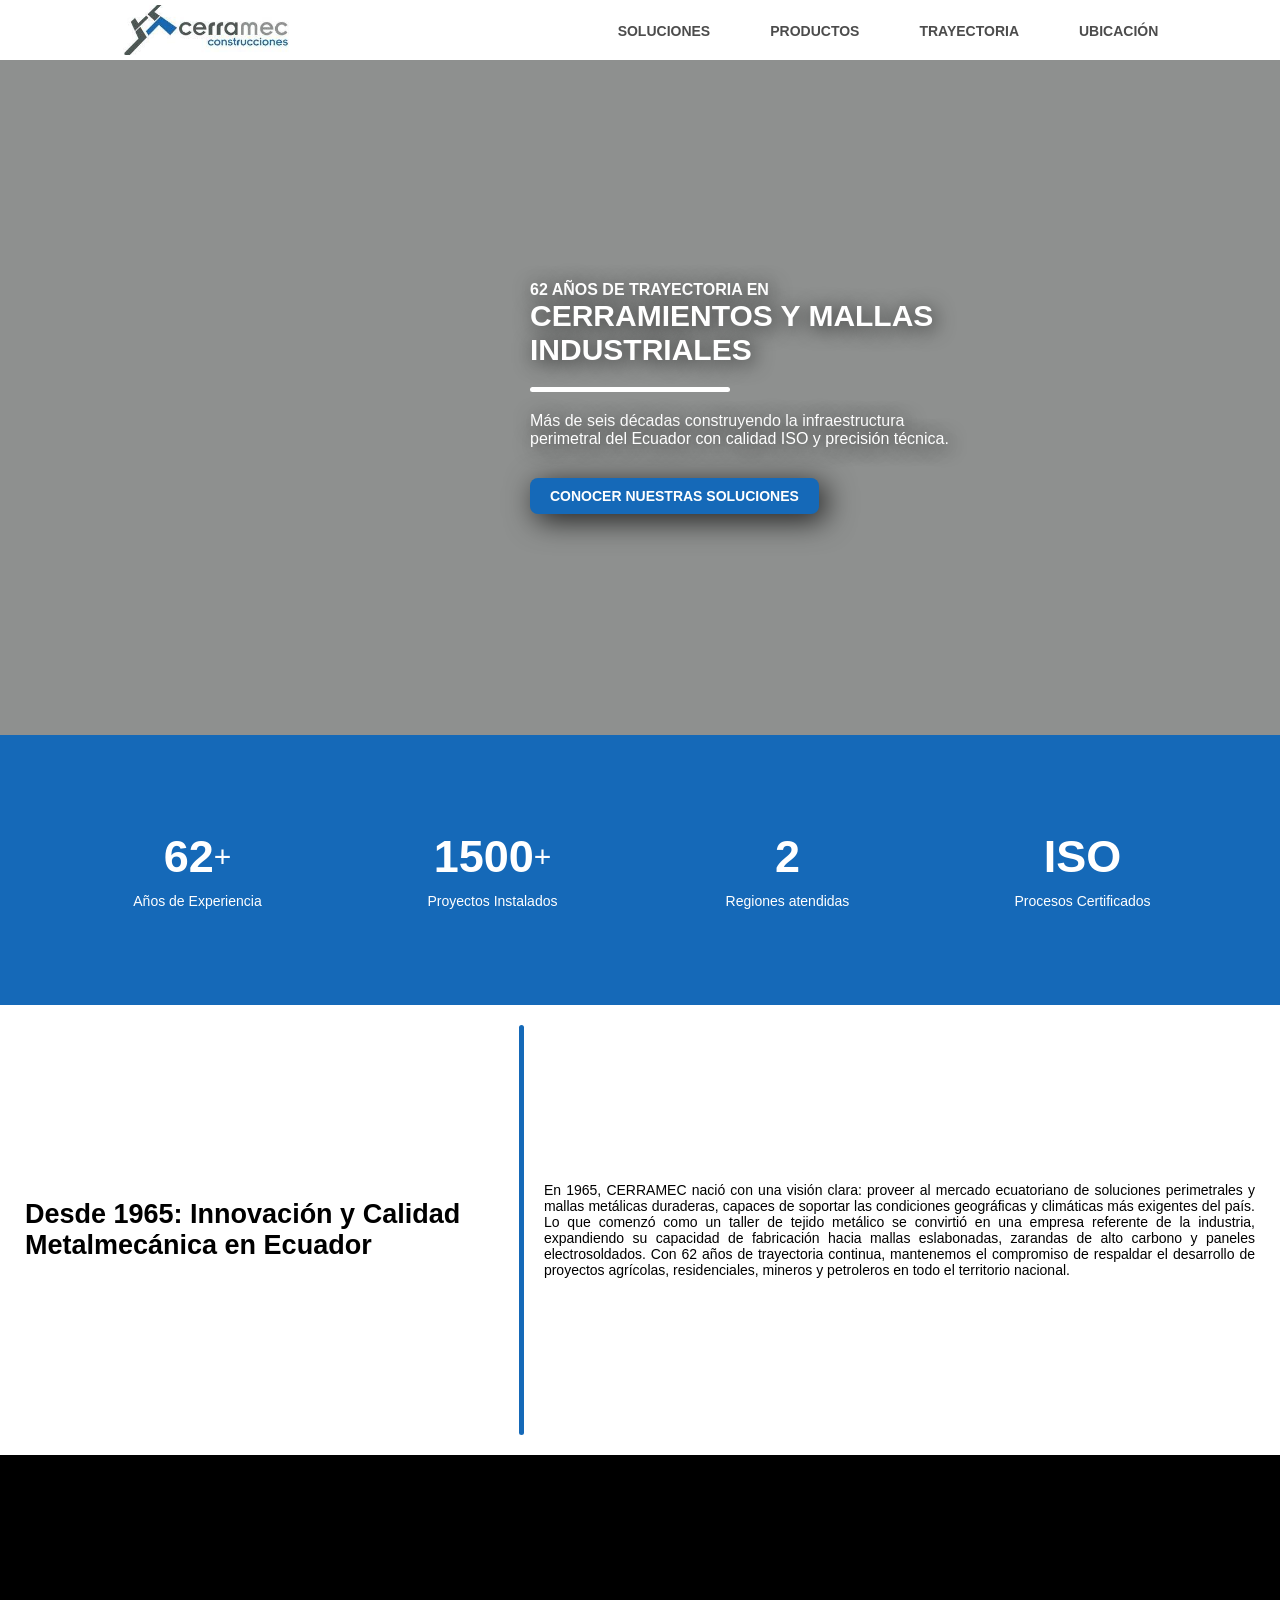
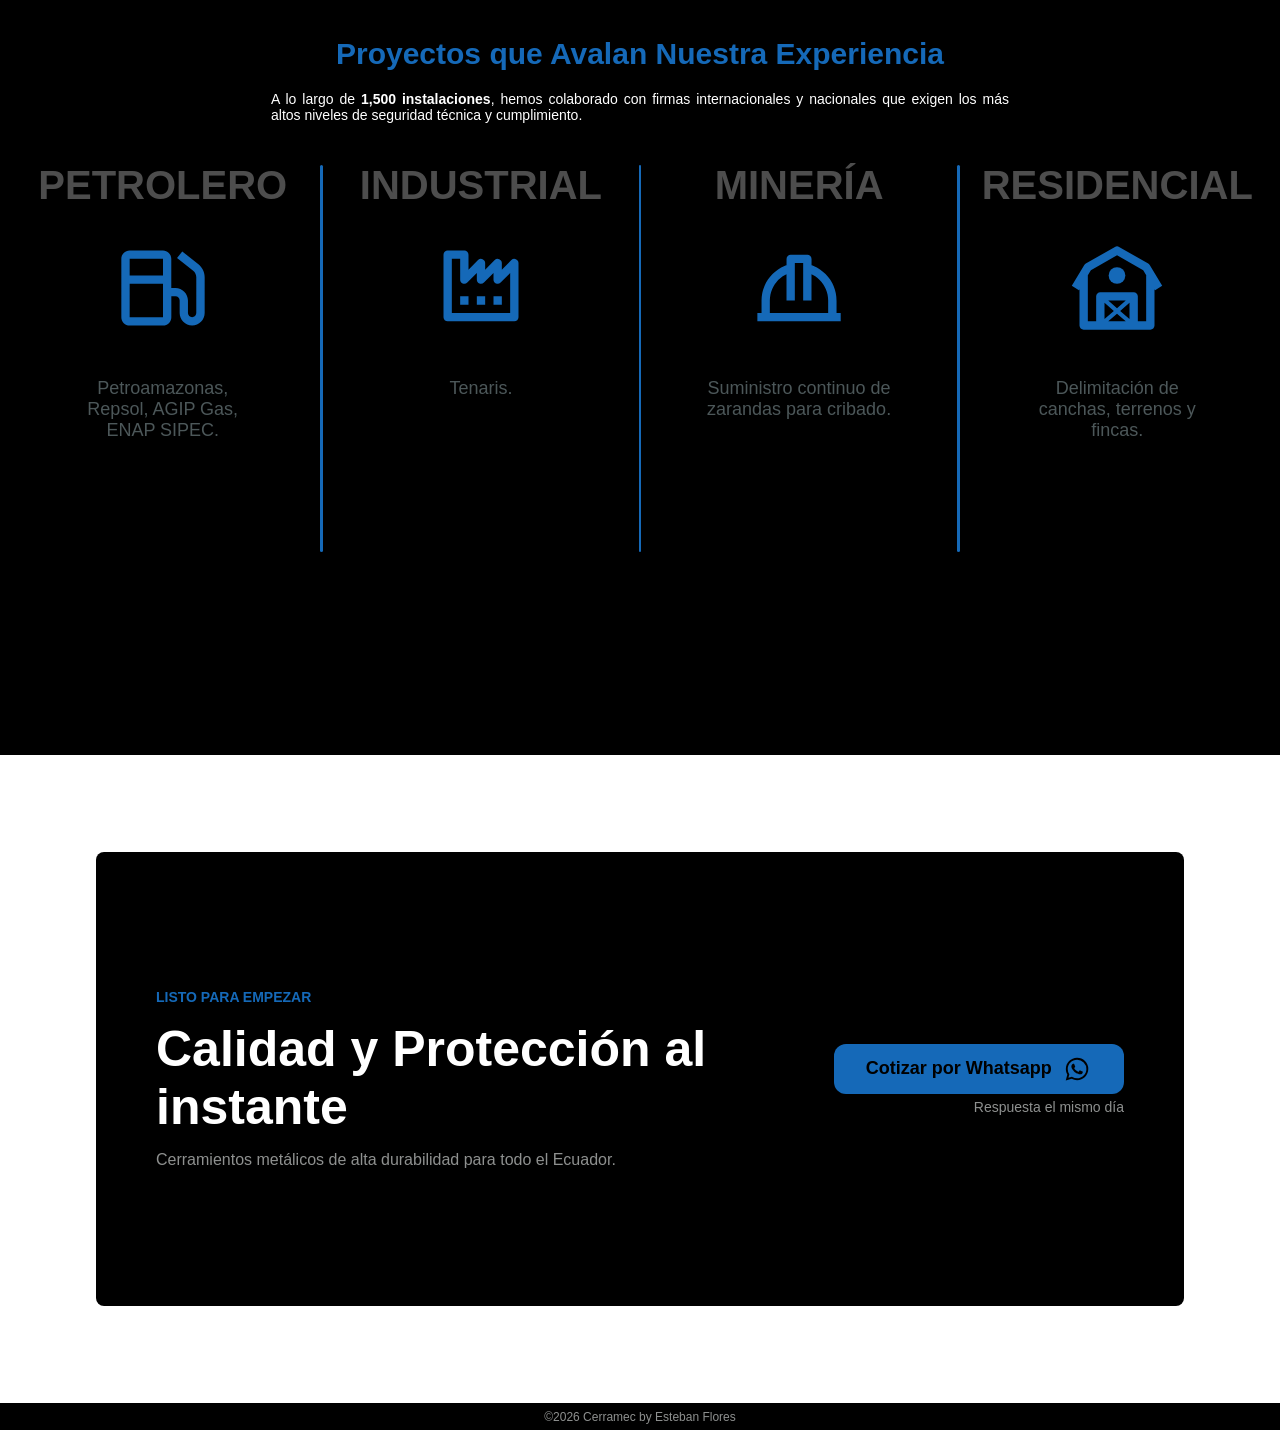
<file: pages/trayectoria.html>
<!DOCTYPE html>
<html lang="en">

<head>
    <meta charset="UTF-8">
    <meta name="viewport" content="width=device-width, initial-scale=1.0">
    <link rel="shortcut icon" href="../img/brand/cico.ico" type="image/x-icon">
    <link rel="stylesheet" href="../css/compound.css">
    <link rel="stylesheet" href="../css/trayectoria.css">
    <title>CERRAMEC | Trayectoria</title>
</head>

<body>
    <main>
        <nav class="navegador">
            <div class="brand">
                <img src="../img/brand/cerra brand.jpeg" alt="logo de Cerramec Construcciones">
            </div>
            <ul class="menu-nav">
                <li><a href="soluciones.html" class="selector">Soluciones</a></li>
                <li><a href="#" class="selector">Productos</a>
                    <ul class="dropdown">
                        <li class="drop"><a href="productos.html#malla" class="op-product">Mallas</a></li>
                        <li class="drop"><a href="productos.html#criba" class="op-product">Zarandas</a></li>
                        <li class="drop"><a href="productos.html#panel" class="op-product">Paneles</a></li>
                    </ul>
                </li>
                <li><a href="trayectoria.html" class="selector">Trayectoria</a></li>
                <li><a href="ubicacion.html" class="selector">Ubicación</a></li>

            </ul>
            <div class="menu-boton"><svg xmlns="http://www.w3.org/2000/svg" width="24" height="24" fill="currentColor"
                    viewBox="0 0 24 24">
                    <!--Boxicons v3.0.8 https://boxicons.com | License  https://docs.boxicons.com/free-->
                    <path
                        d="M5 3a2 2 0 1 0 0 4 2 2 0 1 0 0-4m7 0a2 2 0 1 0 0 4 2 2 0 1 0 0-4m7 0a2 2 0 1 0 0 4 2 2 0 1 0 0-4M5 10a2 2 0 1 0 0 4 2 2 0 1 0 0-4m7 0a2 2 0 1 0 0 4 2 2 0 1 0 0-4m7 0a2 2 0 1 0 0 4 2 2 0 1 0 0-4M5 17a2 2 0 1 0 0 4 2 2 0 1 0 0-4m7 0a2 2 0 1 0 0 4 2 2 0 1 0 0-4m7.33 0a2 2 0 1 0 0 4 2 2 0 1 0 0-4">
                    </path>
                </svg></div>
            <ul class="slidebar">
                <li><a href="soluciones.html">Soluciones</a></li>
                <li><a href="#">Productos</a>
                    <ul class="subdropdown">
                        <li class="subdrop"><a href="productos.html#malla">Mallas</a></li>
                        <li class="subdrop"><a href="productos.html#criba">Zarandas</a></li>
                        <li class="subdrop"><a href="productos.html#panel">Paneles</a></li>
                    </ul>
                </li>
                <li><a href="trayectoria.html">Trayectoria</a></li>
                <li><a href="ubicacion.html">Ubicación</a></li>
            </ul>
        </nav>

        <section class="hero-section">
            <div class="hero-content">
                <h1 class="title">62 Años de Trayectoria en <u>Cerramientos y Mallas Industriales</u></h1>
                <hr>
                <p class="subtitular">Más de seis décadas construyendo la infraestructura perimetral del Ecuador con
                    calidad
                    ISO y precisión técnica.</p>
                <a href="soluciones.html" class="llamado-cta">Conocer Nuestras Soluciones</a>
            </div>
        </section>
        <section class="data-section">
            <div class="dato">
                <p class="num">62<u>+</u></p>
                <p class="descrip">Años de Experiencia</p>
            </div>
            <div class="dato">
                <p class="num">1500<u>+</u></p>
                <p class="descrip">Proyectos Instalados</p>
            </div>
            <div class="dato">
                <p class="num">2</p>
                <p class="descrip">Regiones atendidas</p>
            </div>
            <div class="dato">
                <p class="num">ISO</p>
                <p class="descrip">Procesos Certificados</p>
            </div>
        </section>
        <section class="origen-section">
            <h2 class="title">Desde 1965: Innovación y Calidad Metalmecánica en Ecuador</h2>
            <hr>
            <p class="story">En 1965, CERRAMEC nació con una visión clara: proveer al mercado ecuatoriano de soluciones
                perimetrales y mallas metálicas duraderas, capaces de soportar las condiciones geográficas y climáticas
                más exigentes del país.

                Lo que comenzó como un taller de tejido metálico se convirtió en una empresa referente de la industria,
                expandiendo su capacidad de fabricación hacia mallas eslabonadas, zarandas de alto carbono y paneles
                electrosoldados. Con 62 años de trayectoria continua, mantenemos el compromiso de respaldar el
                desarrollo de proyectos agrícolas, residenciales, mineros y petroleros en todo el territorio nacional.
            </p>
        </section>
        <section class="experiencia-section">
            <h2 class="title">Proyectos que Avalan Nuestra Experiencia</h2>
            <p class="copy">A lo largo de <u>1,500 instalaciones</u>, hemos colaborado con firmas internacionales y
                nacionales
                que exigen los más altos niveles de seguridad técnica y cumplimiento.</p>
            <div class="sectores-content">
                <div class="sector">
                    <h3 class="sector-title">Petrolero</h3>
                    <svg xmlns="http://www.w3.org/2000/svg" width="24" height="24" fill="currentColor"
                        viewBox="0 0 24 24">
                        <!--Boxicons v3.0.8 https://boxicons.com | License  https://docs.boxicons.com/free-->
                        <path
                            d="m16.62 3.22-1.25 1.56 3.87 3.1c.48.38.75.95.75 1.56V18c0 .55-.45 1-1 1s-1-.45-1-1v-3c0-1.65-1.35-3-3-3h-1V5c0-1.1-.9-2-2-2H4c-1.1 0-2 .9-2 2v14c0 1.1.9 2 2 2h8c1.1 0 2-.9 2-2v-5h1c.55 0 1 .45 1 1v3c0 1.65 1.35 3 3 3s3-1.35 3-3V9.44c0-1.22-.55-2.36-1.5-3.12l-3.87-3.1ZM12 5v4H4V5zM4 19v-8h8v8z">
                        </path>
                    </svg>
                    <p class="sector-copy">Petroamazonas, Repsol, AGIP Gas, ENAP SIPEC.</p>
                </div>
                <hr class="separator">
                <div class="sector">
                    <h3 class="sector-title">Industrial</h3>
                    <svg xmlns="http://www.w3.org/2000/svg" width="24" height="24" fill="currentColor"
                        viewBox="0 0 24 24">
                        <!--Boxicons v3.0.8 https://boxicons.com | License  https://docs.boxicons.com/free-->
                        <path d="M11 14h2v2h-2zm4 0h2v2h-2zm-8 0h2v2H7z"></path>
                        <path
                            d="M8 3H4c-.55 0-1 .45-1 1v15c0 .55.45 1 1 1h16c.55 0 1-.45 1-1V6c0-.4-.24-.77-.62-.92a.99.99 0 0 0-1.09.22L17 7.59V6c0-.4-.24-.77-.62-.92a.98.98 0 0 0-1.09.22L13 7.59V6c0-.4-.24-.77-.62-.92a.99.99 0 0 0-1.09.22L9 7.59V4c0-.55-.45-1-1-1m3 5.41V10c0 .4.24.77.62.92.37.16.8.07 1.09-.22L15 8.41V10c0 .4.24.77.62.92.37.16.8.07 1.09-.22L19 8.41V18H5V5h2v5c0 .4.24.77.62.92.37.16.8.07 1.09-.22z">
                        </path>
                    </svg>
                    <p class="sector-copy">Tenaris.</p>
                </div>
                <hr class="separator">
                <div class="sector">
                    <h3 class="sector-title">Minería</h3>
                    <svg xmlns="http://www.w3.org/2000/svg" width="24" height="24" fill="currentColor"
                        viewBox="0 0 24 24">
                        <!--Boxicons v3.0.8 https://boxicons.com | License  https://docs.boxicons.com/free-->
                        <path
                            d="M21 15c0-.61-.06-1.22-.18-1.81-.12-.58-.29-1.15-.52-1.69a10 10 0 0 0-.83-1.53c-.32-.48-.69-.93-1.1-1.33-.41-.41-.86-.78-1.33-1.1-.48-.32-1-.6-1.53-.83-.16-.07-.34-.12-.5-.18V5.01c0-.55-.45-1-1-1h-4c-.55 0-1 .45-1 1v1.52c-.17.06-.34.11-.5.18-.53.23-1.05.51-1.53.83s-.92.69-1.33 1.1-.78.86-1.1 1.33c-.32.48-.6 1-.83 1.53-.23.54-.41 1.11-.53 1.69-.12.59-.18 1.2-.18 1.81v3h-1v2h20v-2h-1v-3ZM5 15c0-.47.05-.95.14-1.41.09-.45.23-.89.41-1.31s.39-.81.64-1.19a7.1 7.1 0 0 1 1.9-1.9c.29-.2.6-.36.91-.51V15h2V6h2v9h2V8.68c.32.15.62.32.91.51.37.25.72.54 1.04.86s.6.66.85 1.04c.25.37.47.77.65 1.19s.32.86.41 1.31c.09.46.14.94.14 1.41v3H5z">
                        </path>
                    </svg>
                    <p class="sector-copy">Suministro continuo de zarandas para cribado.</p>
                </div>
                <hr class="separator">
                <div class="sector">
                    <h3 class="sector-title">Residencial</h3>
                    <svg xmlns="http://www.w3.org/2000/svg" width="24" height="24" fill="currentColor"
                        viewBox="0 0 24 24">
                        <!--Boxicons v3.0.8 https://boxicons.com | License  https://docs.boxicons.com/free-->
                        <path
                            d="m19.5 6.13-7-4a.98.98 0 0 0-.99 0l-7 4c-.15.08-.27.21-.36.35l-3 5 1.71 1.03.14-.24v8.72c0 .55.45 1 1 1h16c.55 0 1-.45 1-1v-8.72l.14.24 1.71-1.03-3-5a.93.93 0 0 0-.36-.35ZM11.24 17.5 9 19.46v-3.92zm.76.66L14.1 20H9.9zm.76-.66L15 15.54v3.92zm-.76-.66L9.9 15h4.2zM19 9v11h-2v-6c0-.55-.45-1-1-1H8c-.55 0-1 .45-1 1v6H5V9h-.03l.76-1.26 6.28-3.59 6.28 3.59.76 1.26h-.03Z">
                        </path>
                        <path d="M12 7a2 2 0 1 0 0 4 2 2 0 1 0 0-4"></path>
                    </svg>
                    <p class="sector-copy">Delimitación de canchas, terrenos y fincas.</p>
                </div>
            </div>
        </section>
        <footer class="footer-section">
            <div class="subfooter">
                <div class="card-footer">
                    <div class="left-footer">
                        <p class="clap"> Listo para empezar
                        </p>
                        <h3 class="title">Calidad y Protección al instante</h3>
                        <p class="descrip">Cerramientos metálicos de alta durabilidad para todo el Ecuador.
                        </p>
                    </div>
                    <div class="right-footer">
                        <a href="https://wa.me/593994914872" class="cta-footer" target="_blank">Cotizar por Whatsapp
                            <svg xmlns="http://www.w3.org/2000/svg" width="24" height="24" fill="currentColor"
                                viewBox="0 0 24 24">
                                <!--Boxicons v3.0.8 https://boxicons.com | License  https://docs.boxicons.com/free-->
                                <path fill-rule="evenodd"
                                    d="M18.403 5.633A8.92 8.92 0 0 0 12.053 3c-4.948 0-8.976 4.027-8.978 8.977 0 1.582.413 3.126 1.198 4.488L3 21.116l4.759-1.249a9 9 0 0 0 4.29 1.093h.004c4.947 0 8.975-4.027 8.977-8.977a8.93 8.93 0 0 0-2.627-6.35m-6.35 13.812h-.003a7.45 7.45 0 0 1-3.798-1.041l-.272-.162-2.824.741.753-2.753-.177-.282a7.45 7.45 0 0 1-1.141-3.971c.002-4.114 3.349-7.461 7.465-7.461a7.4 7.4 0 0 1 5.275 2.188 7.42 7.42 0 0 1 2.183 5.279c-.002 4.114-3.349 7.462-7.461 7.462m4.093-5.589c-.225-.113-1.327-.655-1.533-.73s-.354-.112-.504.112-.58.729-.711.879-.262.168-.486.056-.947-.349-1.804-1.113c-.667-.595-1.117-1.329-1.248-1.554s-.014-.346.099-.458c.101-.1.224-.262.336-.393s.149-.224.224-.374.038-.281-.019-.393c-.056-.113-.505-1.217-.692-1.666-.181-.435-.366-.377-.504-.383a10 10 0 0 0-.429-.008.83.83 0 0 0-.599.28c-.206.225-.785.767-.785 1.871s.804 2.171.916 2.321 1.582 2.415 3.832 3.387c.536.231.954.369 1.279.473.537.171 1.026.146 1.413.089.431-.064 1.327-.542 1.514-1.066s.187-.973.131-1.067-.207-.151-.43-.263"
                                    clip-rule="evenodd"></path>
                            </svg></a>
                        <p class="subcta">Respuesta el mismo día</p>
                    </div>
                </div>
            </div>
            <div class="copyright">
                <p>&copy;2026 Cerramec by Esteban Flores</p>
            </div>
        </footer>
    </main>
    <script src="../js/compound.js"></script>
    <script src="#"></script>
</body>

</html>
</file>
<file: css/compound.css>
* {
    padding: 0;
    margin: 0;
    box-sizing: border-box;
    user-select: none;
}

:root {
    --main: #fff;
    --text: #000;
    --subtext: #4c5759;
    --underline: #8e908f;
    --secondary: #1569b8;
    --whatsapp: #25D366;
}

body {
    font-family: Arial, Helvetica, sans-serif;
    font-size: 18px;
}

ul {
    list-style: none;
}

a {
    text-decoration: none;
    color: var(--text);
}

main {
    width: 100%;
    height: auto;
    display: flex;
    flex-direction: column;
    justify-content: center;
    align-items: center;
    overflow: hidden;
}

.navegador {
    width: 100%;
    height: 60px;
    background: var(--main);
    display: flex;
    flex-direction: row;
    justify-content: space-between;
    align-items: center;
    padding: 5px 20px;
}

.brand {
    width: 30%;
    height: 100%;
    overflow: hidden;
    cursor: pointer;
}

.brand img {
    width: 100%;
    height: 100%;
    object-fit: cover;
    object-view-box: inset(-35%);
}



.menu-nav {
    width: 60%;
    height: 100%;
    display: flex;
    gap: 20px;
    flex-direction: row;
    justify-content: center;
    align-items: center;
}

.selector {
    width: 100%;
    height: 100%;
    padding: 10px 20px;
    background: var(--main);
    color: rgba(0, 0, 0, 0.7);
    font-size: 14px;
    font-weight: 600;
    text-transform: uppercase;
    border-bottom: 2px solid transparent;
}

.selector:hover {
    border-bottom: 2px solid var(--secondary);
    color: var(--secondary);
}

.menu-nav li {
    display: inline-block;
    position: relative;
}

.dropdown {
    width: 100%;
    background-color: transparent;
    position: absolute;
    display: none;
    margin-top: 10px;
    z-index: 10;
}

.dropdown .drop {
    display: flex;
    color: rgba(0, 0, 0, 0.7);
    background: var(--main);
}

.op-product {
    color: rgba(0, 0, 0, 0.7);
    text-transform: uppercase;
    font-size: 14px;
    font-weight: 600;
    width: 130px;
    height: 35px;
    padding: 10px 15px;
}

.op-product:hover {
    color: var(--secondary);
}

.menu-nav li:hover .dropdown {
    display: block;
}

.slidebar {
    position: fixed;
    top: 0;
    right: 0;
    height: 100vh;
    width: 220px;
    z-index: 999;
    background: var(--main);
    padding: 60px 20px 10px 20px;
    box-shadow: -30px 0 50px rgba(0, 0, 0, 0.7);
    display: none;
    gap: 20px;
    flex-direction: column;
    align-items: center;
    justify-content: flex-start;
}


.slidebar li {
    width: 100%;
}

.slidebar li a {
    width: 100%;
    padding: 10px 15px;
    cursor: pointer;
    display: flex;
    flex-direction: column;
    gap: 10px;
    justify-content: flex-start;
    text-align: left;
    color: var(--text);
    border-bottom: 1px solid transparent;
}

.slidebar li a:hover {
    border-bottom: 1px solid var(--text);
}

.subdropdown {
    width: 100%;
    padding: 5px 20px;
}

.subdropdown .subdrop {
    width: 100%;
}

.subdrop a {
    color: var(--underline);
    text-transform: none;
    font-size: 14px;
}

.menu-boton {
    width: 50px;
    height: 50px;
    border-radius: 6px;
    color: var(--secondary);
    border: 2px solid var(--secondary);
    margin-right: 30px;
    display: none;
    justify-content: center;
    align-items: center;
}

.menu-boton svg {
    width: 30px;
    height: 30px;
}

.footer-section {
    width: 100%;
    height: 75vh;
    display: flex;
    flex-direction: column;
    justify-content: center;
    align-items: center;
}

.subfooter {
    width: 100%;
    height: 96%;
    background: var(--main);
    display: flex;
    flex-direction: row;
    justify-content: center;
    align-items: center;
}

.card-footer {
    width: 85%;
    height: 70%;
    background: var(--text);
    border-radius: 8px;
    padding: 10px 60px;
    display: flex;
    flex-direction: row;
    justify-content: space-between;
    align-items: center;
    color: var(--main);
}

.left-footer {
    width: 70%;
    display: flex;
    gap: 15px;
    flex-direction: column;
    justify-content: center;
    align-items: flex-start;
}

.clap {
    font-size: 14px;
    color: var(--secondary);
    text-transform: uppercase;
    font-weight: 600;
}


.left-footer .title {
    font-size: 50px;
    color: var(--main);
    font-weight: bold;

}

.left-footer .descrip {
    font-size: 16px;
    color: var(--underline);
}

.right-footer {
    width: 30%;
    display: flex;
    flex-direction: column;
    justify-content: center;
    align-items: center;
}

.cta-footer {
    display: flex;
    flex-direction: row;
    justify-content: center;
    align-items: center;
    gap: 10px;
    width: 100%;
    padding: 10px 15px;
    border-radius: 12px;
    background: var(--secondary);
    color: var(--text);
    font-weight: 600;
    transition: 0.3s;
}

.cta-footer svg {
    width: 30px;
    height: 30px;
}

.cta-footer:hover {
    background: var(--whatsapp);
    color: var(--main);
}

.subcta {
    margin-top: 5px;
    font-size: 14px;
    color: var(--underline);
    align-self: flex-end;
}

.copyright {
    display: flex;
    justify-content: center;
    align-items: center;
    width: 100%;
    height: 4%;
    background: var(--text);
    color: var(--underline);
    font-size: 12px;
}

@media (max-width: 1024px) {
    .menu-nav {
        gap: 15px;
    }

    .footer-section {
        height: 40vh;
    }

    .card-footer {
        width: 90%;
        padding: 10px 30px;
    }

    .left-footer {
        width: 70%;
        gap: 10px;
    }

    .left-footer .title {
        font-size: 40px;

    }

    .left-footer .descrip {
        font-size: 14px;
    }

    .right-footer {
        width: 30%;
        display: flex;
        flex-direction: column;
        justify-content: center;
        align-items: center;
    }

    .cta-footer {
        gap: 5px;
        padding: 10px;
    }

    .subcta {
        font-size: 12px;
    }
}

@media (max-width: 768px) {
    .navegador {
        padding: 5px 10px;
    }

    .brand {
        width: 50%;
    }

    .brand img {
        object-view-box: inset(-10%);
    }

    .menu-nav {
        display: none;
    }

    .menu-boton {
        display: flex;
    }

    .footer-section {
        width: 100%;
        height: 75vh;
        display: flex;
        flex-direction: column;
        justify-content: center;
        align-items: center;
    }

    .subfooter {
        width: 100%;
        height: 96%;
        background: var(--main);
        display: flex;
        flex-direction: row;
        justify-content: center;
        align-items: center;
    }

    .card-footer {
        width: 85%;
        height: 90%;
        background: var(--text);
        border-radius: 20px;
        padding: 20px;
        display: flex;
        flex-direction: column;
        justify-content: center;
        align-items: center;
        color: var(--main);
    }

    .left-footer {
        width: 100%;
        display: flex;
        gap: 15px;
        flex-direction: column;
        justify-content: center;
        align-items: flex-start;
        margin-bottom: 50px;
    }

    .clap {
        font-size: 14px;
    }


    .left-footer .title {
        font-size: 40px;
    }

    .left-footer .descrip {
        font-size: 14px;
    }

    .right-footer {
        width: 90%;
    }

    .cta-footer {
        padding: 10px;
    }

    .subcta {
        font-size: 14px;
        align-self: flex-start;
    }

    .copyright {
        display: flex;
        justify-content: center;
        align-items: center;
        width: 100%;
        height: 4%;
        background: var(--text);
        color: var(--underline);
        font-size: 12px;
    }
}
</file>
<file: css/productos.css>
:root {
    --main: #fff;
    --text: #000;
    --subtext: #4c5759;
    --underline: #8e908f;
    --secondary: #1569b8;
    --whatsapp: #25D366;
}

.product-section {
    width: 100%;
    height: auto;
    display: flex;
    flex-direction: column;
    justify-content: center;
    align-items: center;
}

.producto {
    width: 100%;
    height: 100vh;
    display: flex;
    flex-direction: row;
    justify-content: center;
    align-items: center;
    padding: 20px 40px;
}

.product-left {
    width: 50%;
    height: 100%;
    display: flex;
    gap: 40px;
    flex-direction: column;
    justify-content: center;
    align-items: flex-start;
}

.product-left .title {
    font-size: 30px;
    color: var(--secondary);
}

.copy-product {
    font-size: 16px;
    color: var(--subtext);
    text-align: justify;
}

.product-cta {
    padding: 10px 20px;
    border-radius: 8px;
    background: var(--secondary);
    color: var(--main);
    display: flex;
    gap: 15px;
    flex-direction: row;
    justify-content: center;
    align-items: center;
    font-weight: 600;
}

.product-cta:hover {
    background: var(--text);
}

.product-cta:hover svg {
    background: var(--main);
    color: var(--text);
}

.product-cta svg {
    padding: 2px;
    border-radius: 50%;
    background: var(--text);
}

.list {
    width: 50%;
    height: 100%;
    display: flex;
    justify-content: center;
    align-items: center;
}

.product-right {
    width: 60%;
    height: 70%;
    background: rgba(0, 0, 0, 0.2);
    padding: 10px 20px;
    border-radius: 8px;
    display: flex;
    gap: 20px;
    flex-direction: column;
    justify-content: center;
    align-items: flex-start;
}

.product-right li {
    display: flex;
    gap: 15px;
    justify-content: center;
    align-items: flex-start;
    font-size: 14px;
}

.product-right li svg {
    color: var(--secondary);
}

@media (max-width:1024px) {
    .producto {
        height: 50vh;
        padding: 20px 30px;
    }

    .product-left {
        gap: 30px;
    }

    .product-right {
        width: 70%;
        height: 70%;
        padding: 10px 20px;
    }
}

@media (max-width:768px) {
    .producto {
        width: 100%;
        height: 120vh;
        display: flex;
        flex-direction: column;
        justify-content: center;
        align-items: center;
        padding: 10px 20px;
    }

    .product-left {
        width: 100%;
        gap: 20px;
        flex-direction: column;
        justify-content: center;
        align-items: center;
    }

    .product-left .title {
        font-size: 20px;
    }

    .copy-product {
        font-size: 14px;
    }

    .product-cta {
        gap: 10px;
        font-size: 14px;
    }

    .list {
        width: 100%;
        height: 100%;
        display: flex;
        justify-content: center;
        align-items: center;
    }

    .product-right {
        width: 80%;
        height: 90%;
        padding: 10px 20px;
        border-radius: 8px;
        display: flex;
        gap: 20px;
        flex-direction: column;
        justify-content: center;
        align-items: flex-start;
    }

}
</file>
<file: css/solu.css>
:root {
    --main: #fff;
    --text: #000;
    --subtext: #4c5759;
    --underline: #8e908f;
    --secondary: #1569b8;
    --whatsapp: #25D366;
}

.main-section {
    width: 100%;
    height: 100vh;
    padding: 10px 20px;
    display: flex;
    flex-direction: row;
    justify-content: center;
    align-items: center;
}

.main-left {
    width: 50%;
    height: 100%;
    display: flex;
    gap: 40px;
    flex-direction: column;
    justify-content: center;
    align-items: flex-start;
}

.main-left .title {
    font-size: 30px;
    text-transform: uppercase;
    font-weight: 700;
}

.main-copy {
    font-size: 16px;
    width: 90%;
    text-align: justify;
}

.main-left ul {
    display: flex;
    width: 90%;
    flex-direction: column;
    gap: 20px;
}

.main-left ul .feature {
    display: flex;
    flex-direction: row;
    gap: 10px;
    justify-content: flex-start;
    align-items: center;
    font-size: 14px;
}

.feature svg {
    color: var(--secondary);
    width: 30px;
    height: 30px;
}

.main-cta {
    padding: 10px 20px;
    border-radius: 8px;
    border: 2px solid var(--secondary);
    color: var(--secondary);
    font-size: 16px;
    font-weight: 600;
}

.main-cta:hover {
    background: var(--secondary);
    color: var(--main);
}

.main-right {
    width: 50%;
    height: 100%;
    padding: 10px 20px;
    display: flex;
    gap: 20px;
    flex-direction: column;
    justify-content: center;
    align-items: center;
}

.solucion {
    width: 70%;
    height: 33%;
    padding: 20px 30px;
    border: 2px solid var(--secondary);
    border-radius: 8px;
}

.solucion:nth-child(2) {
    background: var(--secondary);
    color: var(--main);
}

.solucion svg {
    width: 50px;
    height: 50px;
    color: var(--secondary);
}

.solucion:nth-child(2) svg {
    color: var(--main);
}

.solucion-title {
    margin-top: 10px;
    font-size: 15px;
    text-transform: uppercase;
}

.solucion-copy {
    margin-top: 10px;
    font-size: 12px;
    text-align: justify;
}

@media (max-width:1024px) {
    .main-section {
        width: 100%;
        height: 50vh;
    }

    .main-left {
        gap: 35px;
    }

    .main-left .title {
        font-size: 25px;
    }

    .main-right {
        width: 50%;
        height: 100%;
        padding: 10px 20px;
        display: flex;
        gap: 20px;
        flex-direction: column;
        justify-content: center;
        align-items: center;
    }

    .solucion {
        width: 80%;
        padding: 10px 20px;
    }

}

@media (max-width:768px) {
    .main-section {
        width: 100%;
        height: 120vh;
        padding: 10px 20px;
        display: flex;
        flex-direction: column;
        justify-content: center;
        align-items: center;
    }

    .main-left {
        width: 100%;
        height: 50%;
        display: flex;
        gap: 20px;
        flex-direction: column;
        justify-content: center;
        align-items: center;
    }

    .main-left .title {
        font-size: 20px;
    }

    .main-copy {
        font-size: 14px;
        width: 100%;
        text-align: justify;
    }

    .main-left ul {
        width: 95%;
        gap: 15px;
    }

    .main-left ul .feature {
        display: flex;
        flex-direction: row;
        gap: 10px;
        justify-content: flex-start;
        align-items: center;
        font-size: 12px;
    }

    .feature svg {
        width: 30px;
        height: 30px;
    }

    .main-cta {
        font-size: 14px;
    }

    .main-cta:hover {
        background: var(--secondary);
        color: var(--main);
    }

    .main-right {
        width: 100%;
        height: 50%;
        padding: 5px 10px;
        display: flex;
        gap: 10px;
        flex-direction: column;
        justify-content: center;
        align-items: center;
    }

    .solucion {
        width: 100%;
        height: 40%;
        padding: 10px 20px;
        border: 2px solid var(--secondary);
        border-radius: 8px;
    }


    .solucion svg {
        width: 40px;
        height: 40px;
    }

    .solucion:nth-child(2) svg {
        color: var(--main);
    }

    .solucion-title {
        margin-top: 5px;
        font-size: 14px;
        text-transform: uppercase;
    }

    .solucion-copy {
        margin-top: 5px;
        font-size: 10px;
        text-align: justify;
    }
}
</file>
<file: css/trayectoria.css>
:root {
    --main: #fff;
    --text: #000;
    --subtext: #4c5759;
    --underline: #8e908f;
    --secondary: #1569b8;
    --whatsapp: #25D366;
}

.hero-section {
    width: 100%;
    height: 75vh;
    background: var(--underline);
    padding: 10px 20px;
    display: flex;
    justify-content: center;
    align-items: center;
}

.hero-content {
    margin-left: 400px;
    width: 50%;
    height: 100%;
    display: flex;
    gap: 20px;
    flex-direction: column;
    justify-content: center;
    align-items: flex-start;
}

.hero-content .title {
    font-size: 16px;
    display: flex;
    flex-direction: column;
    text-transform: uppercase;
    color: var(--main);
    text-shadow: 3px 3px 20px rgba(0, 0, 0, 0.8);
}

.hero-content .title u {
    font-size: 30px;
    text-decoration: none;
}

.hero-content hr {
    width: 200px;
    height: 5px;
    border: none;
    outline: none;
    border-radius: 8px;
    background: var(--main);
}

.hero-content .subtitular {
    width: 70%;
    color: var(--main);
    font-size: 16px;
    text-shadow: 3px 3px 20px rgba(0, 0, 0, 0.8);
}

.llamado-cta {
    margin-top: 10px;
    padding: 10px 20px;
    background: var(--secondary);
    border-radius: 8px;
    font-size: 14px;
    text-transform: uppercase;
    font-weight: 600;
    color: var(--main);
    box-shadow: 6px 6px 30px rgba(0, 0, 0, 0.8);
}

.llamado-cta:hover {
    background: var(--text);
}

.data-section {
    width: 100%;
    height: 30vh;
    background: var(--secondary);
    padding: 20px 50px;
    display: flex;
    flex-direction: row;
    justify-content: space-between;
    align-items: center;
}

.dato {
    width: 25%;
    height: 100%;
    display: flex;
    gap: 10px;
    flex-direction: column;
    justify-content: center;
    align-items: center;
    color: var(--main);
}

.dato .num {
    font-size: 45px;
    font-weight: 600;
    display: flex;
    justify-content: center;
    align-items: center;
}

.dato .num u {
    font-size: 30px;
    font-weight: 400;
    text-decoration: none;
}

.dato .descrip {
    font-size: 14px;
    font-weight: 400;
    color: var(--main);
}

.origen-section {
    width: 100%;
    height: 50vh;
    display: flex;
    flex-direction: row;
    justify-content: center;
    align-items: center;
    padding: 20px 25px;
}

.origen-section .title {
    width: 40%;

}

.origen-section hr {
    width: 5px;
    border: none;
    outline: none;
    background: var(--secondary);
    border-radius: 8px;
    height: 100%;
    margin: 0px 20px;
}

.origen-section .story {
    width: 60%;
    text-align: justify;
    font-size: 14px;
}

.experiencia-section {
    width: 100%;
    height: 100vh;
    background: var(--text);
    color: var(--main);
    display: flex;
    gap: 20px;
    flex-direction: column;
    justify-content: center;
    align-items: center;
    padding: 20px 25px;
}

.experiencia-section .title {
    font-size: 30px;
    color: var(--secondary);
}

.experiencia-section .copy {
    font-size: 14px;
    width: 60%;
    text-align: justify;
}

.experiencia-section .copy u {
    text-decoration: none;
    font-weight: 600;
}

.sectores-content {
    width: 100%;
    height: 50%;
    display: flex;
    gap: 20px;
    flex-direction: row;
    justify-content: center;
    align-items: center;
}

.sector {
    margin-top: 40px;
    width: 25%;
    height: 100%;
    display: flex;
    flex-direction: column;
    justify-content: flex-start;
    align-items: center;
}

.sector-title {
    font-size: 40px;
    text-transform: uppercase;
    color: rgba(255, 255, 255, 0.30);
}

.sector svg {
    margin-top: 30px;
    width: 100px;
    height: 100px;
    color: var(--secondary);
}

.sector-copy {
    margin-top: 40px;
    width: 70%;
    text-align: center;
    color: var(--subtext);
}

.separator {
    width: 3px;
    height: 90%;
    background: var(--secondary);
    border-radius: 8px;
    outline: none;
    border: none;
    justify-self: center;
}

@media (max-width:1024px) {
    .hero-section {
        height: 35vh;
    }

    .data-section {
        height: 15vh;
    }

    .origen-section {
        height: 25vh;
    }

    .experiencia-section {
        height: 50vh;
        padding: 10px 15px;
    }

    .sectores-content {
        width: 100%;
        height: 50%;
        display: flex;
        gap: 5px;
        flex-direction: row;
        justify-content: center;
        align-items: center;
    }

    .sector {
        margin-top: 30px;
        width: 25%;
        height: 100%;
        display: flex;
        flex-direction: column;
        justify-content: flex-start;
        align-items: center;
    }

    .sector-title {
        font-size: 25px;
    }

    .sector svg {
        margin-top: 30px;
        width: 70px;
        height: 70px;
    }

    .sector-copy {
        margin-top: 60px;
        width: 90%;
    }

    .separator {
        height: 80%;
    }
}


@media (max-width:768px) {
    .hero-section {
        width: 100%;
        height: 75vh;
        background: var(--underline);
        padding: 10px 20px;
        display: flex;
        justify-content: center;
        align-items: center;
    }

    .hero-content {
        margin-left: 0px;
        gap: 30px;
        width: 100%;
        height: 100%;
    }

    .hero-content .title u {
        font-size: 30px;
    }

    .hero-content .subtitular {
        width: 100%;
    }

    .llamado-cta {
        align-self: center;
    }

    .data-section {
        width: 100%;
        height: 30vh;
        background: var(--secondary);
        padding: 10px 25px;
        display: flex;
        flex-direction: row;
        flex-wrap: wrap;
        gap: 5px;
        justify-content: space-between;
        align-items: center;
    }

    .dato {
        width: 49%;
        height: 49%;
        display: flex;
    }

    .origen-section {
        width: 100%;
        height: 75vh;
        display: flex;
        flex-direction: column;
        gap: 30px;
        justify-content: center;
        align-items: center;
        padding: 10px 15px;
    }

    .origen-section .title {
        width: 100%;
        text-align: center;
    }

    .origen-section hr {
        display: none;
    }

    .origen-section .story {
        width: 80%;
    }

    .experiencia-section {
        width: 100%;
        height: 100vh;
        background: var(--text);
        color: var(--main);
        display: flex;
        gap: 20px;
        flex-direction: column;
        justify-content: flex-start;
        align-items: center;
        padding: 10px 15px;
    }

    .experiencia-section .title {
        margin-top: 50px;
        font-size: 25px;
        text-align: center;
    }

    .experiencia-section .copy {
        font-size: 14px;
        width: 100%;
        text-align: justify;
    }

    .sectores-content {
        width: 100%;
        height: 50%;
        display: flex;
        gap: 0px;
        flex-direction: row;
        flex-wrap: wrap;
        justify-content: center;
        align-items: center;
    }

    .sector {
        margin-top: 60px;
        width: 50%;
        height: 50%;
        display: flex;
        flex-direction: column;
        justify-content: flex-start;
        align-items: center;
    }

    .sector-title {
        font-size: 27px;
    }

    .sector svg {
        margin-top: 30px;
        width: 70px;
        height: 70px;
    }

    .sector-copy {
        margin-top: 40px;
        width: 100%;
        font-size: 14px;
    }

    .separator {
        display: none;
    }
}
</file>
